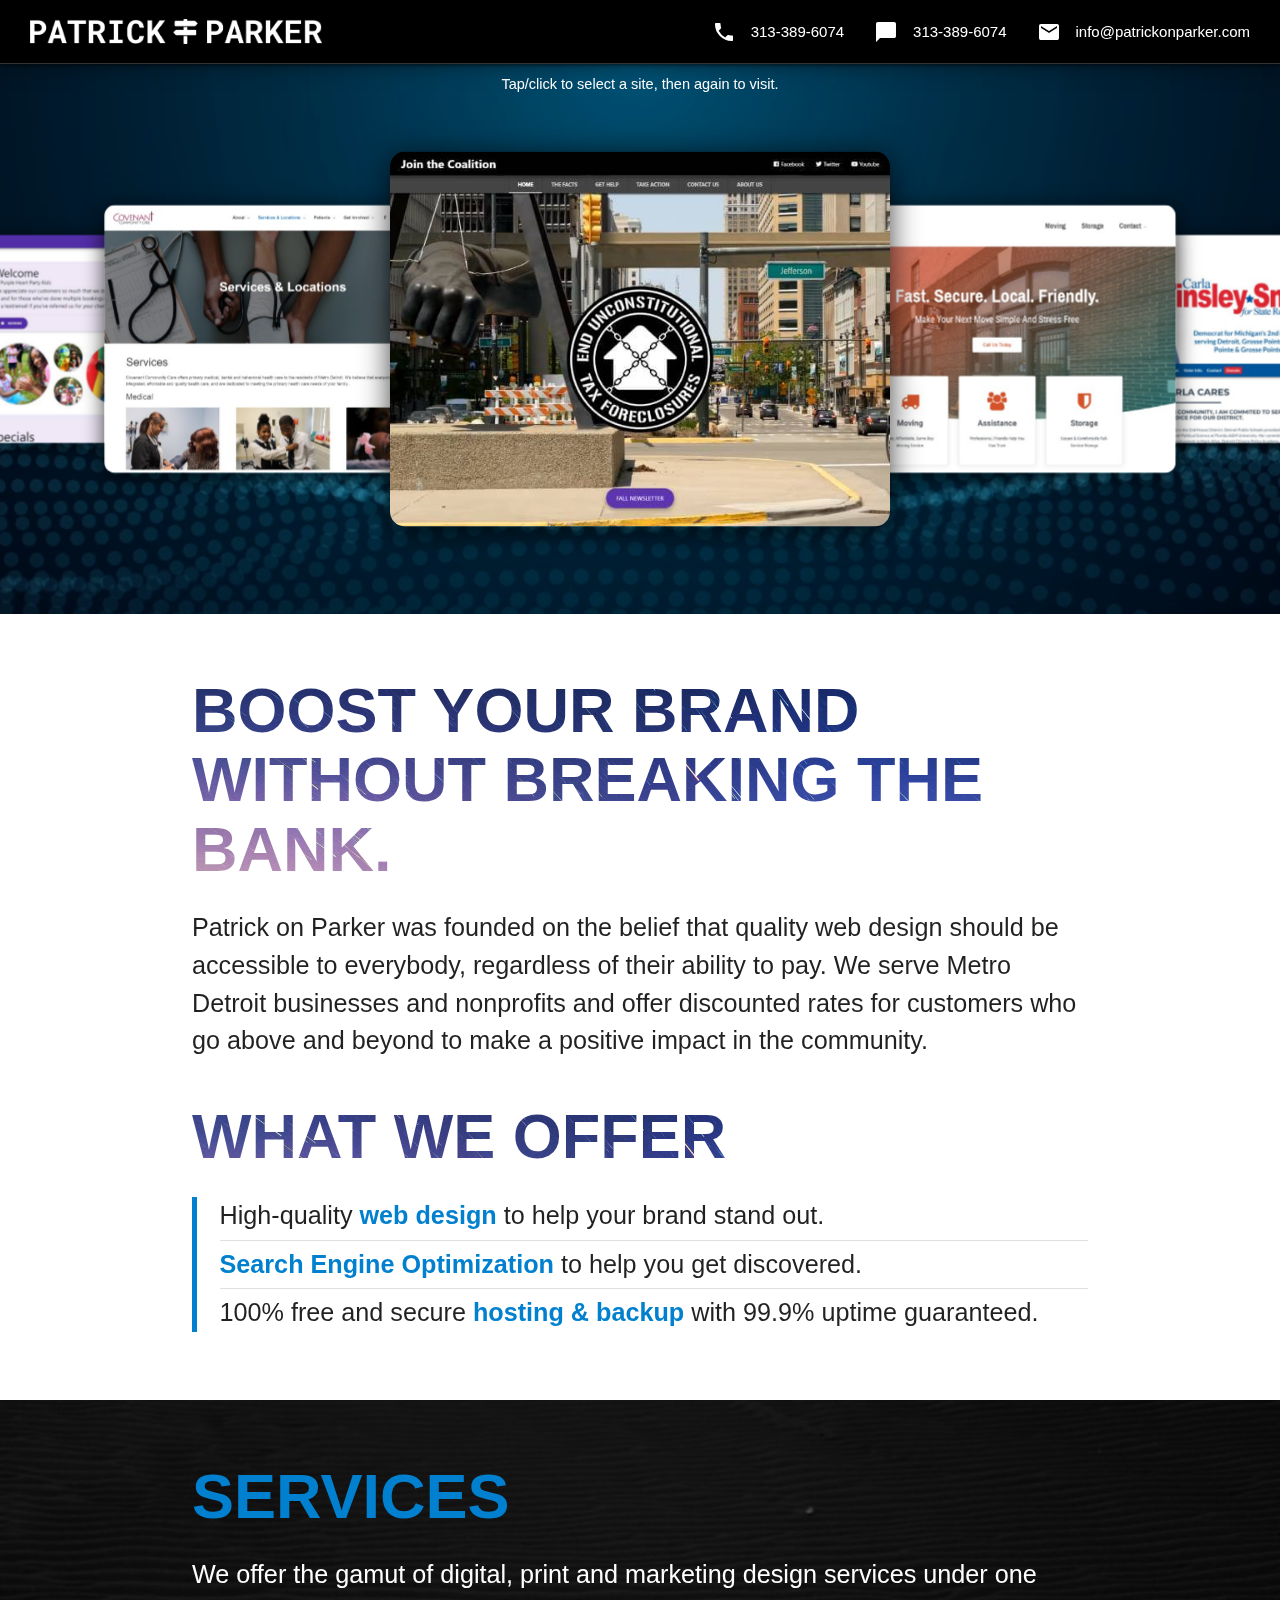
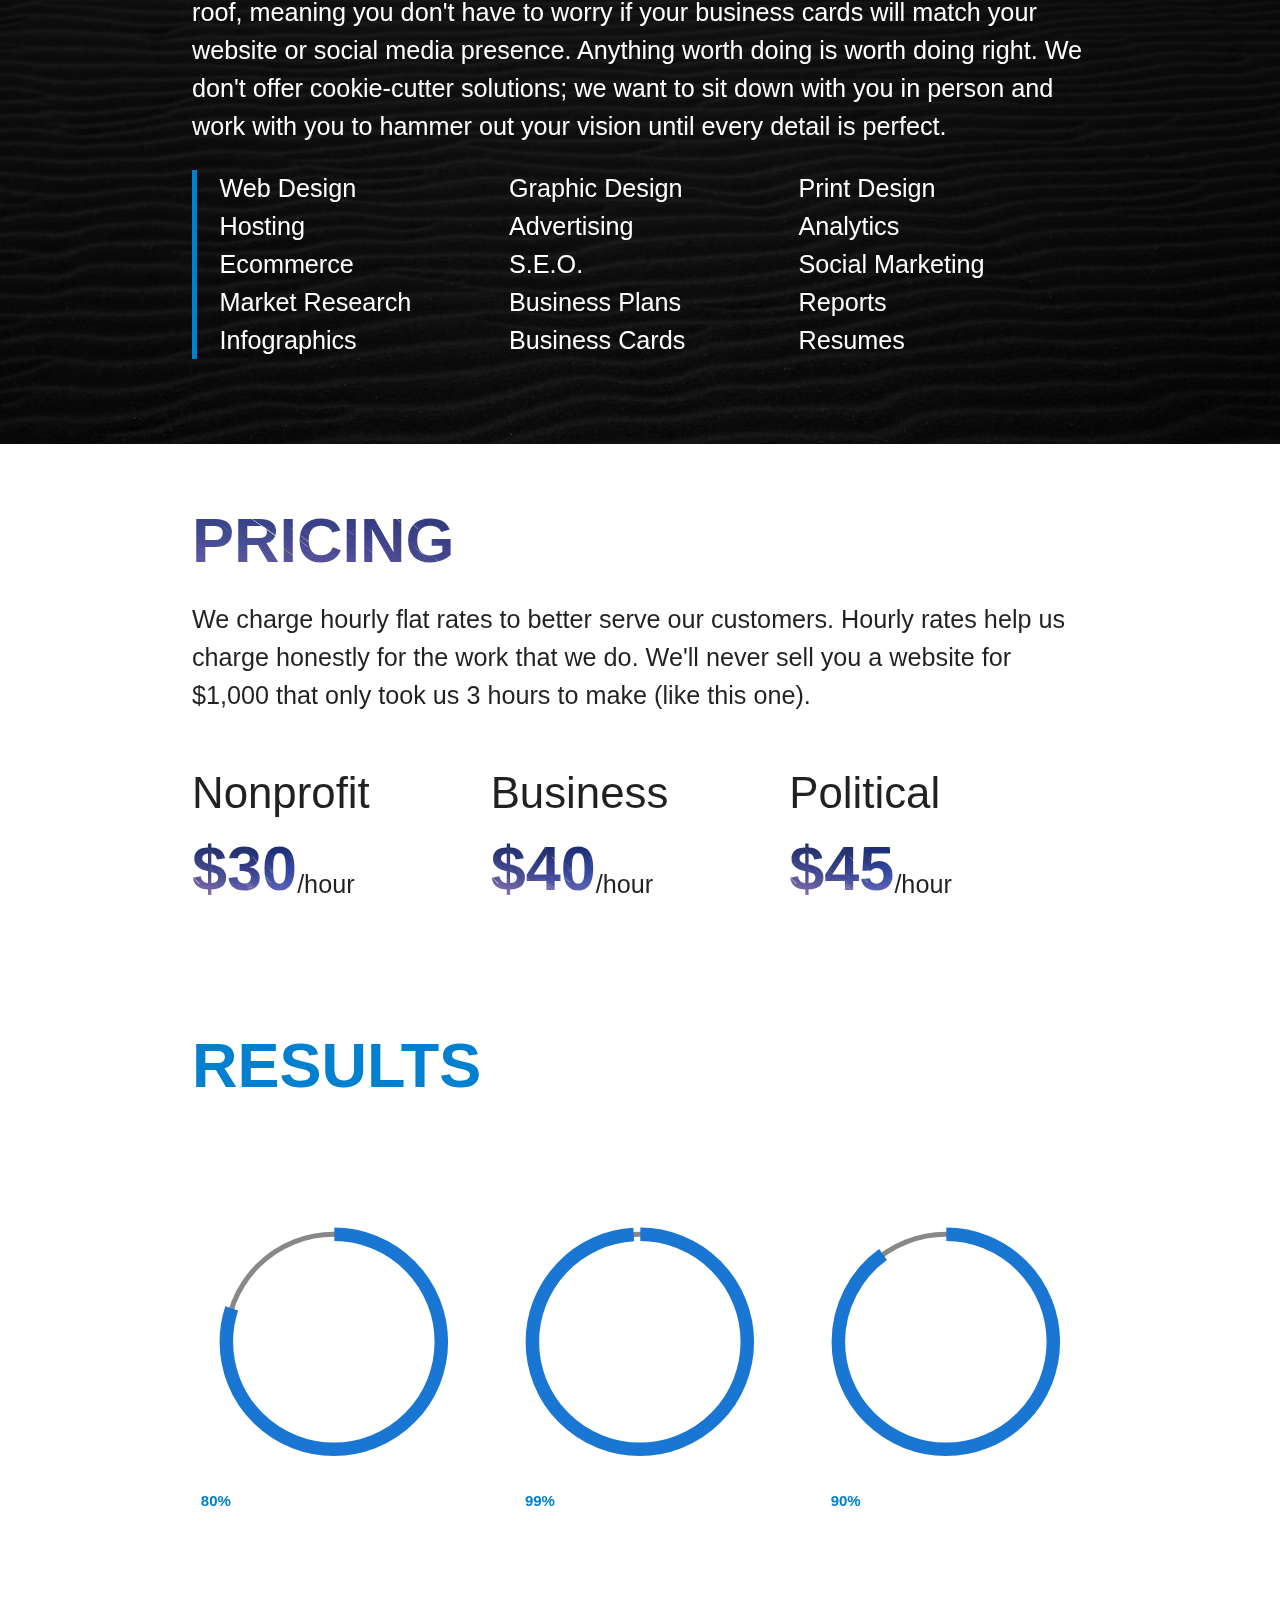
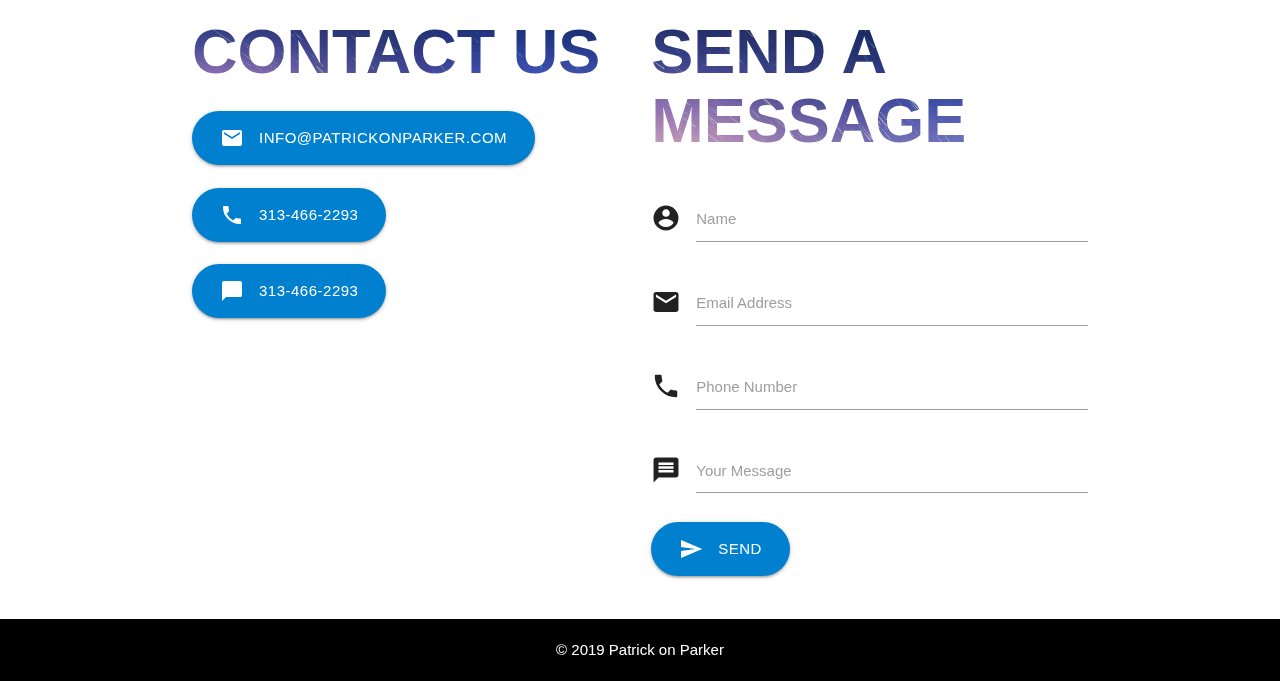
<file: index.html>
<!DOCTYPE html>

<html>

<head>
	<title>Patrick on Parker</title>
	<meta name="viewport" content="width=device-width, initial-scale=1.0" />
	<link rel="stylesheet" href="https://cdnjs.cloudflare.com/ajax/libs/materialize/1.0.0/css/materialize.min.css">
	<link href="https://fonts.googleapis.com/icon?family=Material+Icons" rel="stylesheet">
	<link rel="stylesheet" href="style.css">
	<link rel="apple-touch-icon" sizes="180x180" href="assets/icons/apple-touch-icon.png">
	<link rel="icon" type="image/png" sizes="32x32" href="assets/icons/favicon-32x32.png">
	<link rel="icon" type="image/png" sizes="16x16" href="assets/icons/favicon-16x16.png">
	<link rel="manifest" href="assets/icons/site.webmanifest">
	<link rel="mask-icon" href="assets/icons/safari-pinned-tab.svg" color="#5bbad5">
	<link rel="shortcut icon" href="assets/icons/favicon.ico">
	<meta name="msapplication-TileColor" content="#603cba">
	<meta name="msapplication-config" content="assets/icons/browserconfig.xml">
	<meta name="theme-color" content="#ffffff">
</head>

<body>

	<div class="navbar-fixed">
		<nav>
			<div class="nav-wrapper black z-depth-3">
				<a href="#!" class="brand-logo">
					<img src="assets/logo-small.png" alt="Patrick on Parker">
				</a>
				<a href="#" data-target="mobile-demo" class="sidenav-trigger"><i class="material-icons">menu</i></a>
				<ul class="right hide-on-med-and-down">
					<li class="green waves-effect waves-light"><a href="tel:3133896074"><i class="material-icons left">phone</i>313-389-6074</a></li>
					<li class="blue waves-effect waves-light"><a href="sms:3133896074"><i class="material-icons left">chat_bubble</i>313-389-6074</a></li>
					<li class="red waves-effect waves-light"><a href="mailto:info@patrickonparker.com"><i class="material-icons left">email</i>info@patrickonparker.com</a></li>
				</ul>
			</div>
		</nav>
	</div>

	<ul class="sidenav" id="mobile-demo">
		<li class="waves-effect waves-dark"><a href="#about">About Us</a></li>
		<li class="waves-effect waves-dark"><a href="#services">Pricing &amp; Services</a></li>
		<li class="waves-effect waves-dark"><a href="#contactus">Contact Us</a></li>
	</ul>

	<!-- GALLERY -->
	<section id="gallery">
		<video autoplay muted loop playsinline poster="assets/poster.jpg">
			<source src="assets/particle-wave.webm" type="video/webm">
			<source src="assets/particle-wave.mp4" type="video/mp4">
		</video>
		<div class="carousel">
			<a href="https://www.illegalforeclosures.org/" class="carousel-item" target="_blank">
				<img src="assets/portfolio/illegalforeclosures.jpg" alt="">
			</a>
			<a href="http://ddstoragecompany.com/" class="carousel-item" target="_blank">
				<img src="assets/portfolio/ddmovingstorage.jpg" alt="">
			</a>
			<a href="https://www.carlaforstaterep.com/" class="carousel-item" target="_blank">
				<img src="assets/portfolio/carlacares.jpg" alt="">
			</a>
			<a href="https://westandkit.com/" class="carousel-item" target="_blank">
				<img src="assets/portfolio/westandkit.jpg" alt="">
			</a>
			<a href="https://www.thumbprintartifacts.com/" class="carousel-item" target="_blank">
				<img src="assets/portfolio/thumbprint.jpg" alt="">
			</a>
			<a href="https://patrickonparker.github.io/PHPK-Snipcart/" class="carousel-item" target="_blank">
				<img src="assets/portfolio/purpleheart.jpg" alt="">
			</a>
			<a href="https://covenantcommunitycare.org/" class="carousel-item" target="_blank">
				<img src="assets/portfolio/covenantcommunitycare.jpg" alt="">
			</a>
		</div>
		<div class="instructions">Tap/click to select a site, then again to visit.</div>
	</section>

	<!-- ABOUT -->
	<section id="about">
		<div class="container">
			<h1 class="clip-text">BOOST YOUR BRAND WITHOUT BREAKING THE BANK.</h1>
			<p class="flow-text">Patrick on Parker was founded on the belief that quality web design should be accessible to
				everybody, regardless of their ability to pay. We serve Metro Detroit businesses and nonprofits and offer
				discounted rates for customers who go above and beyond to make a positive impact in the community.</p>
			<h1 class="clip-text">WHAT WE OFFER</h1>
			<blockquote>
				<ul class="flow-text">
					<li>High-quality <b class="accent-text">web design</b> to help your brand stand out.</li>
					<li class="divider"></li>
					<li><b class="accent-text">Search Engine Optimization</b> to help you get discovered.</li>
					<li class="divider"></li>
					<li>100% free and secure <b class="accent-text">hosting &amp; backup</b> with 99.9% uptime guaranteed.</li>
				</ul>
			</blockquote>
			<br>
		</div>
	</section>

	<!-- SERVICES -->
	<section id="services" class="dark white-text">
		<div class="container">
			<h1 class="accent-text">SERVICES</h1>
			<p class="flow-text">We offer the gamut of digital, print and marketing design services under one roof, meaning you don't have to worry if your business cards will match your website or social media presence. Anything worth doing is worth doing right. We don't offer cookie-cutter solutions; we want to sit down with you in person and work with you to hammer out your vision until every detail is perfect.</p>
			<blockquote class="service-list flow-text">
				<span class="service">Web Design</span>
				<span class="service">Graphic Design</span>
				<span class="service">Print Design</span>
				<span class="service">Hosting</span>
				<span class="service">Advertising</span>
				<span class="service">Analytics</span>
				<span class="service">Ecommerce</span>
				<span class="service">S.E.O.</span>
				<span class="service">Social Marketing</span>
				<span class="service">Market Research</span>
				<span class="service">Business Plans</span>
				<span class="service">Reports</span>
				<span class="service">Infographics</span>
				<span class="service">Business Cards</span>
				<span class="service">Resumes</span>
			</blockquote>
		</div>
		<br>
		<br>
	</section>

	<!-- PRICING -->
	<section id="pricing">
		<div class="container">
			<h1 class="clip-text">PRICING</h1>
			<p class="flow-text">We charge hourly flat rates to better serve our customers. Hourly rates help us charge honestly for the work that we do. We'll never sell you a website for $1,000 that only took us 3 hours to make (like this one).</p>
			<div class="price-columns flow-text">
				<div class="price-column">
					<h3>Nonprofit</h3>
					<div class="secondary">
						<h1 class="clip-text">$30</h1>
						<div>/hour</div>
					</div>
				</div>
				<div class="price-column">
					<h3>Business</h3>
					<div class="secondary">
						<h1 class="clip-text">$40</h1>
						<div>/hour</div>
					</div>
				</div>
				<div class="price-column">
					<h3>Political</h3>
					<div class="secondary">
						<h1 class="clip-text">$45</h1>
						<div>/hour</div>
					</div>
				</div>
			</div>
		</div>
		<br>
		<br>
	</section>

	<!-- RESULTS -->
	<section id="results" class="dark white-text">
		<div class="container">
			<h1 class="accent-text">RESULTS</h1>
			<div class="row">
				<div class="col s12 m4 l4 center-align">
					<h3 class="flow-text">Hosting</h3>
					<div class="graph-wrapper">
						<svg width="100%" height="100%" viewBox="0 0 42 42" fill="transparent">
							<circle cx="21" cy="21" r="15.91549430918954" stroke="#888" stroke-width=".75"></circle>
							<circle cx="21" cy="21" r="15.91549430918954" stroke="#1976d2" stroke-width="2" stroke-dasharray="80 20" stroke-dashoffset="25"></circle>
						</svg>
						<div class="graph-caption">
							<div class="graph-text"><b class="accent-text">80%</b> of customers enjoy completely free hosting.</div>
						</div>
					</div>
				</div>
				<div class="col s12 m4 l4 center-align">
					<h3 class="flow-text">Uptime</h3>
					<div class="graph-wrapper">
						<svg width="100%" height="100%" viewBox="0 0 42 42" fill="transparent">
							<circle cx="21" cy="21" r="15.91549430918954" stroke="#888" stroke-width=".75"></circle>
							<circle cx="21" cy="21" r="15.91549430918954" stroke="#1976d2" stroke-width="2" stroke-dasharray="99 1" stroke-dashoffset="25"></circle>
						</svg>
						<div class="graph-caption">
							<div class="graph-text"><b class="accent-text">99%</b> average site uptime, with free monthly backups.</div>
						</div>
					</div>
				</div>
				<div class="col s12 m4 l4 center-align">
					<h3 class="flow-text">Project Cost</h3>
					<div class="graph-wrapper">
						<svg width="100%" height="100%" viewBox="0 0 42 42" fill="transparent">
							<circle cx="21" cy="21" r="15.91549430918954" stroke="#888" stroke-width=".75"></circle>
							<circle cx="21" cy="21" r="15.91549430918954" stroke="#1976d2" stroke-width="2" stroke-dasharray="90 10" stroke-dashoffset="25"></circle>
						</svg>
						<div class="graph-caption">
							<div class="graph-text"><b class="accent-text">90%</b> of web projects cost less than $500/year</div>
						</div>
					</div>
				</div>
			</div>
		</div>
	</section>

	<!-- CONTACT -->
	<section id="contactus">
		<div class="container">
			<div class="row">
				<div class="col m12 l6">
					<h1 class="clip-text">CONTACT US</h1>
					<a href="mailto:info@patrickonparker.com" target="_blank" class="btn-large waves-effect waves-light z-depth-1">
						<i class="material-icons left">email</i>
						info@patrickonparker.com
					</a>
					<br>
					<br>
					<a href="tel:3134662293" target="_blank" class="btn-large waves-effect waves-light z-depth-1">
						<i class="material-icons left">phone</i>
						313-466-2293
					</a>
					<br>
					<br>
					<a href="sms:3134662293" target="_blank" class="btn-large waves-effect waves-light z-depth-1">
						<i class="material-icons left">chat_bubble</i>
						313-466-2293
					</a>
				</div>
				<div class="col m12 l6">
					<h1 class="clip-text">SEND A MESSAGE</h1>
					<form method="POST" action="https://formspree.io/info@patrickonparker.com">
						<div class="row">
							<div class="input-field col s12">
								<i class="material-icons prefix">account_circle</i>
								<input id="name" name="Name" type="text" class="validate">
								<label class="active" for="name">Name</label>
							</div>
						</div>
						<div class="row">
							<div class="input-field col s12">
								<i class="material-icons prefix">email</i>
								<input id="email" name="Email Address" type="email" class="validate">
								<label for="email">Email Address</label>
							</div>
						</div>
						<div class="row">
							<div class="input-field col s12">
								<i class="material-icons prefix">phone</i>
								<input id="phone" name="Phone Number" type="tel" class="validate">
								<label for="phone">Phone Number</label>
							</div>
						</div>
						<div class="row">
							<div class="input-field col s12">
								<i class="material-icons prefix">message</i>
								<textarea id="message" name="Message" class="materialize-textarea"></textarea>
								<label for="message">Your Message</label>
							</div>
						</div>
						<button type="submit" class="btn-large waves-effect waves-light z-depth-1">
							<i class="material-icons left">send</i>
							Send
						</button>
					</form>
				</div>
			</div>
			<br>
		</div>
	</section>

	<section id="copyright" class="black white-text center-align">
		© 2019 Patrick on Parker
	</section>

	<div id="preloader">
		<div class="preloader-wrapper big active">
			<div class="spinner-layer spinner-deep-purple">
				<div class="circle-clipper left">
					<div class="circle"></div>
				</div>
				<div class="gap-patch">
					<div class="circle"></div>
				</div>
				<div class="circle-clipper right">
					<div class="circle"></div>
				</div>
			</div>

			<div class="spinner-layer spinner-red">
				<div class="circle-clipper left">
					<div class="circle"></div>
				</div>
				<div class="gap-patch">
					<div class="circle"></div>
				</div>
				<div class="circle-clipper right">
					<div class="circle"></div>
				</div>
			</div>

			<div class="spinner-layer spinner-yellow">
				<div class="circle-clipper left">
					<div class="circle"></div>
				</div>
				<div class="gap-patch">
					<div class="circle"></div>
				</div>
				<div class="circle-clipper right">
					<div class="circle"></div>
				</div>
			</div>

			<div class="spinner-layer spinner-green">
				<div class="circle-clipper left">
					<div class="circle"></div>
				</div>
				<div class="gap-patch">
					<div class="circle"></div>
				</div>
				<div class="circle-clipper right">
					<div class="circle"></div>
				</div>
			</div>
		</div>
	</div>

	<script src="https://cdnjs.cloudflare.com/ajax/libs/materialize/1.0.0/js/materialize.min.js"></script>

	<script>
		document.addEventListener('DOMContentLoaded', function () {
			M.AutoInit();
		});
		window.onload = function () {
			var loader = document.getElementById('preloader');
			loader.parentNode.removeChild(loader);
		};
	</script>

</body>

</html>
</file>
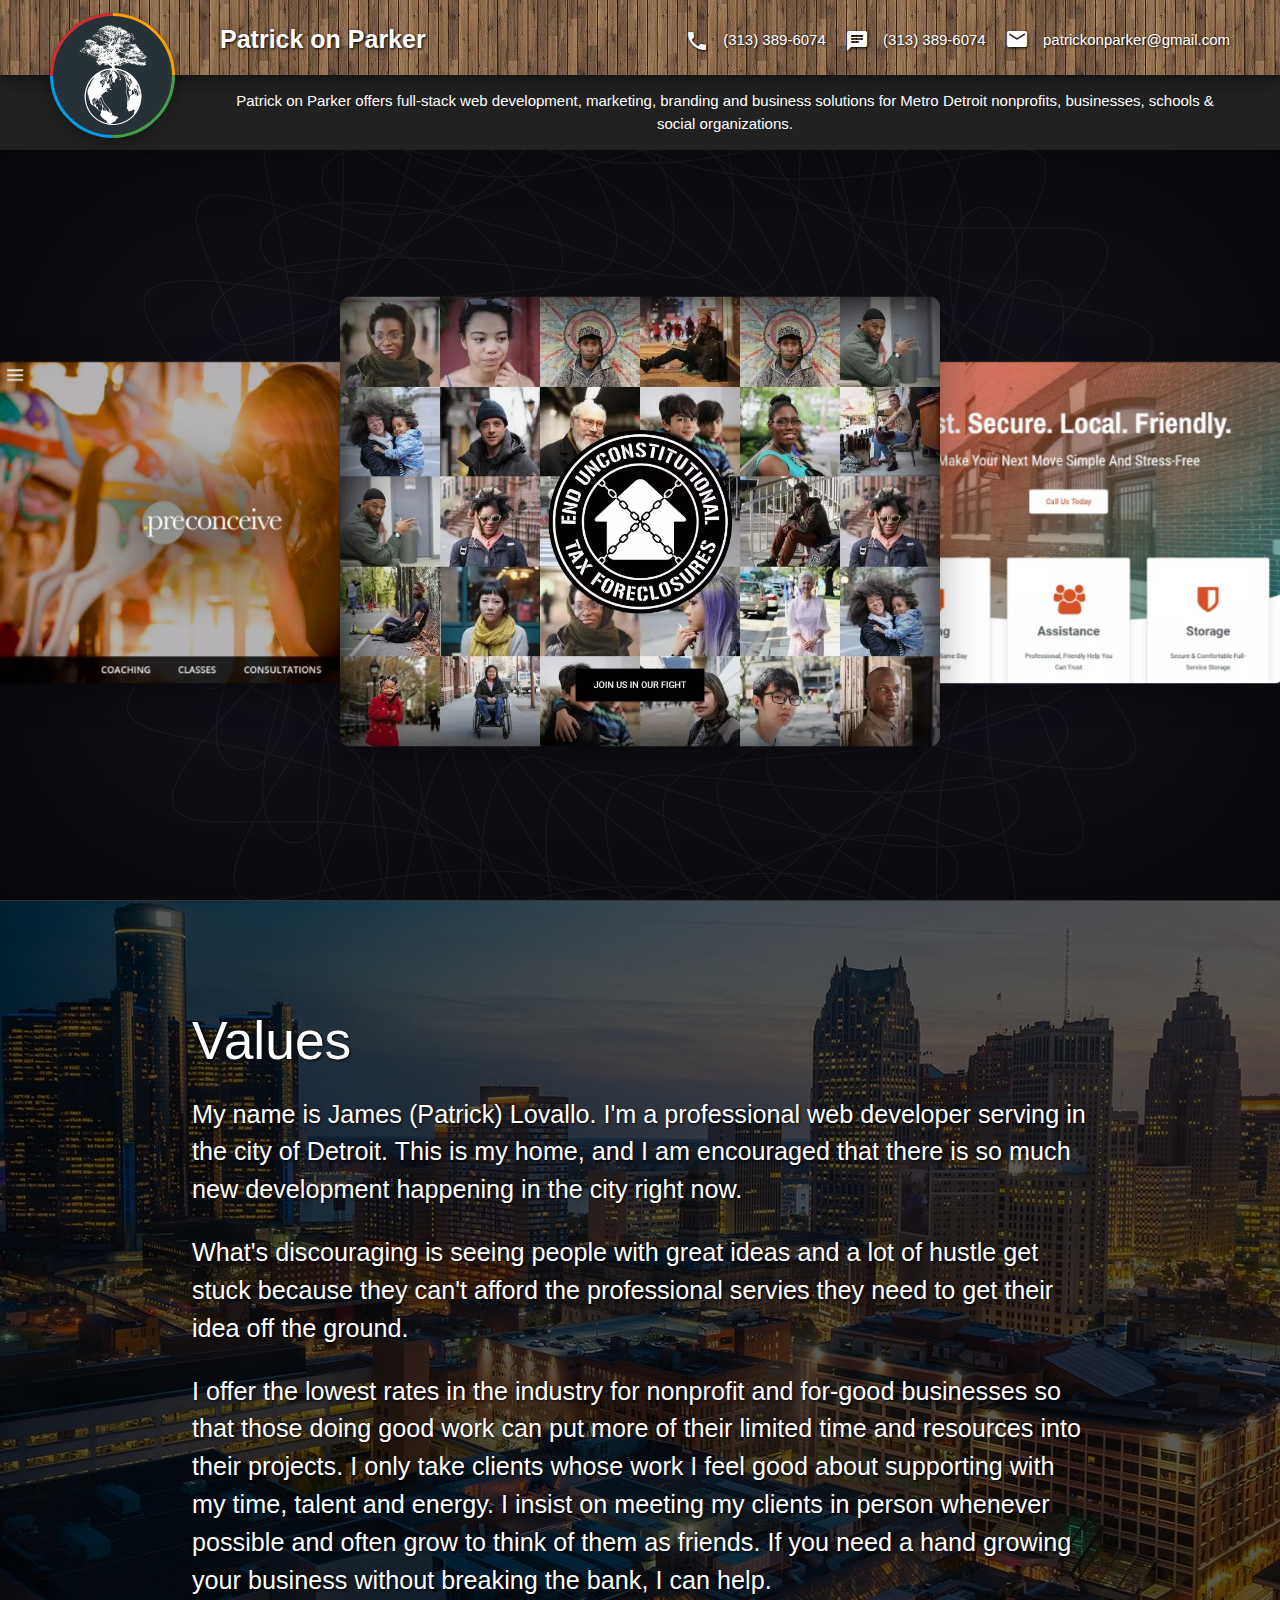
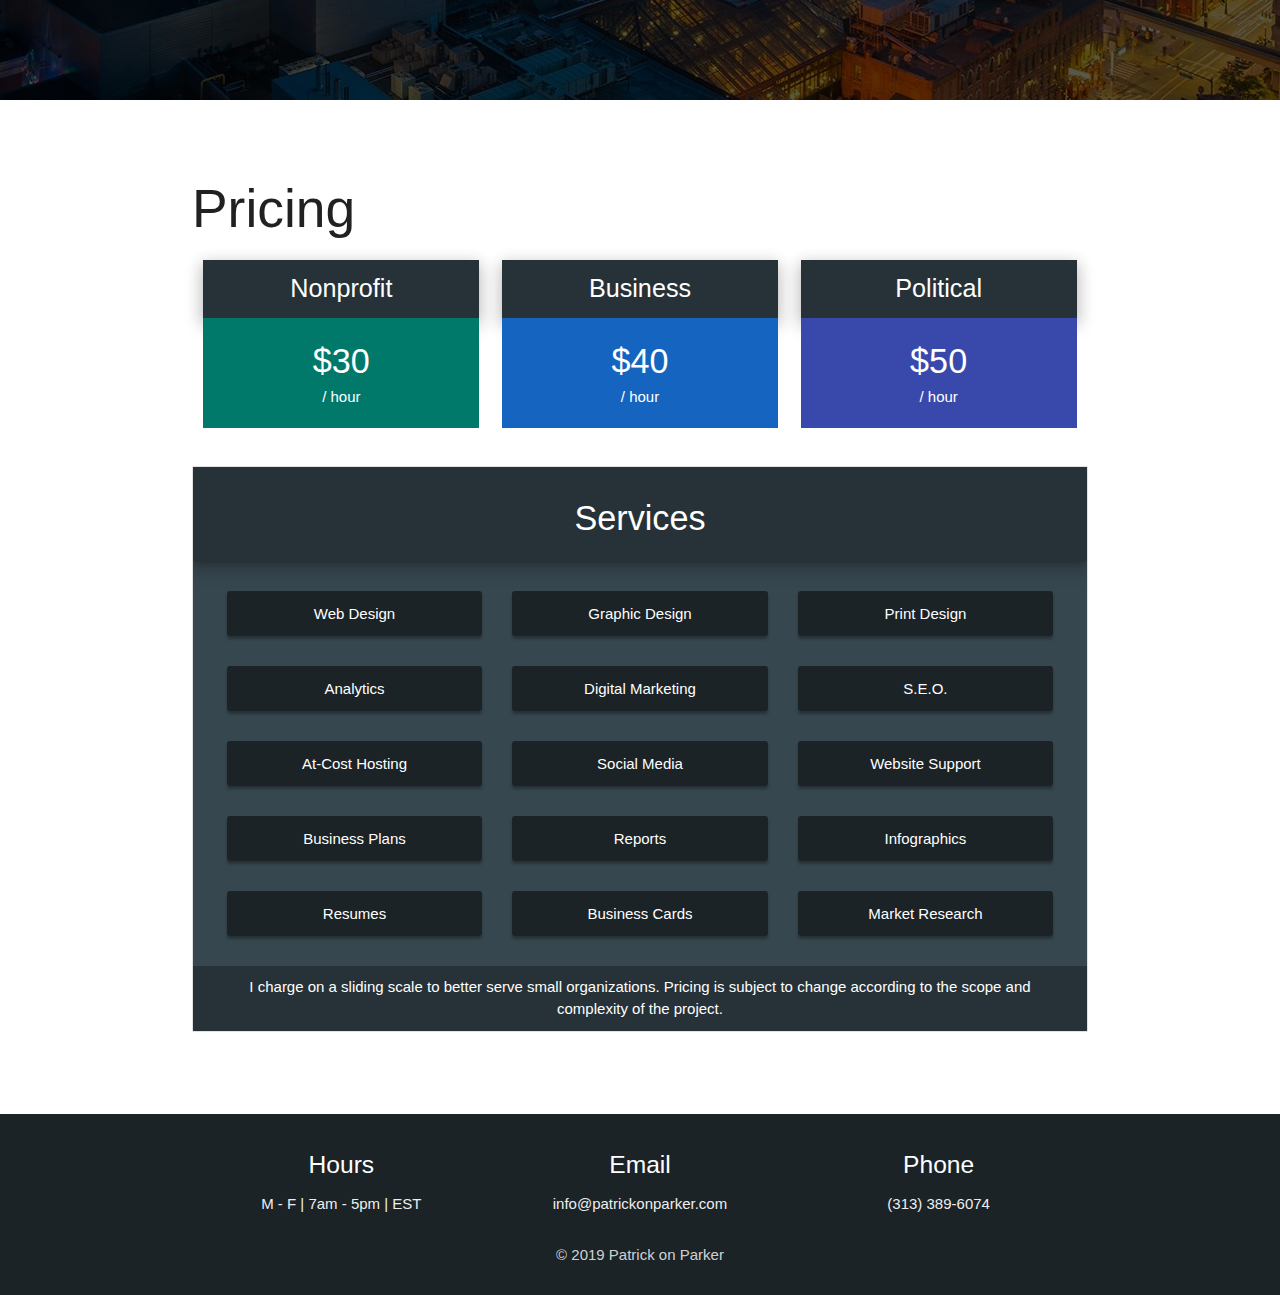
<file: archive/index.html>
<!DOCTYPE html>

<html lang="en">

<head>
    <meta name="viewport" content="width=device-width, initial-scale=1, maximum-scale=1.0" />
    <title>Patrick on Parker</title>
    <link href="https://fonts.googleapis.com/icon?family=Material+Icons" rel="stylesheet">
    <link rel="stylesheet" href="https://cdnjs.cloudflare.com/ajax/libs/materialize/1.0.0/css/materialize.min.css">
    <link href="style.css" type="text/css" rel="stylesheet" media="screen,projection" />
</head>

<body>

    <!-- NAV -->
    <div class="logoContainer blue-grey darken-4 center hide-on-small-only z-depth-3">
        <img src="img/Paths.png" class="pathsLogo">
    </div>
    <div class="logoContainerMobile blue-grey darken-4 center hide-on-med-and-up">
        <img src="img/Paths.png" class="pathsLogo">
    </div>
    <section class=" topNav z-depth-3 hide-on-small-only">
        <span class="title white-text">Patrick on Parker</span>
        <a href="tel:3133896074" target="_blank" class="white-text">
            <span class="material-icons">&#xE0B0;</span>
            <span class='contactInfoHeader1'>(313) 389-6074</span>
        </a><a href="sms:3133896074" target="_blank" class="white-text">
            <span class="material-icons">&#xE0B7;</span>
            <span class='contactInfoHeader2'>(313) 389-6074</span>
        </a>
        <a href="mailto:patrickonparker@gmail.com" target="_blank" class="white-text">
            <span class="material-icons" style="vertical-align:1.5px">&#xE0BE;</span>
            <span class='contactInfoHeader2'>patrickonparker@gmail.com</span>
        </a>
    </section>
    <section class="grey darken-4 underNav valign-wrapper hide-on-small-only">
        <div class="white-text center slogan">Patrick on Parker offers full-stack web development, marketing, branding and business solutions for Metro Detroit nonprofits, businesses, schools &amp; social organizations.</div>
    </section>
    <section id="mobileHeader" class="blue-grey darken-4 white-text hide-on-med-and-up">
        <span class="mobileTitle">Patrick on Parker</span>
    </section>

    <!-- DESKTOP GALLERY -->
    <section id="gallery" class="valign-wrapper hide-on-med-and-down" style="overflow: hidden; position: relative;">
        <div class="guilloche" style="filter: opacity(0.05)"></div>
        <div class="carousel">
            <div class="carousel-item">
                <picture>
                    <source class="carouselImg z-depth-5" srcset="img/IF-landscape.webp" type="image/webp">
                    <source class="carouselImg z-depth-5" srcset="img/IF-landscape.jpg" type="image/jpeg"> <img class="carouselImg z-depth-5" src="img/IF-landscape.jpg" alt="Alt Text!"> </picture>
            </div>
            <div class="carousel-item">
                <picture>
                    <source class="carouselImg z-depth-5" srcset="img/DDMS-landscape.webp" type="image/webp">
                    <source class="carouselImg z-depth-5" srcset="img/DDMS-landscape.png" type="image/png"> <img class="carouselImg z-depth-5" src="img/DDMS-landscape.png" alt="Alt Text!"> </picture>
            </div>
            <div class="carousel-item">
                <picture>
                    <source class="carouselImg z-depth-5" srcset="img/TA-landscape.webp" type="image/webp">
                    <source class="carouselImg z-depth-5" srcset="img/TA-landscape.jpg" type="image/jpeg"> <img class="carouselImg z-depth-5" src="img/TA-landscape.jpg" alt="Alt Text!"> </picture>
            </div>
            <div class="carousel-item">
                <picture>
                    <source class="carouselImg z-depth-5" srcset="img/CC-landscape.webp" type="image/webp">
                    <source class="carouselImg z-depth-5" srcset="img/CC-landscape.jpg" type="image/jpeg"> <img class="carouselImg z-depth-5" src="img/CC-landscape.jpg" alt="Alt Text!"> </picture>
            </div>
            <div class="carousel-item">
                <picture>
                    <source class="carouselImg z-depth-5" srcset="img/WK-landscape.webp" type="image/webp">
                    <source class="carouselImg z-depth-5" srcset="img/WK-landscape.jpg" type="image/jpeg"> <img class="carouselImg z-depth-5" src="img/WK-landscape.jpg" alt="Alt Text!"> </picture>
            </div>
            <div class="carousel-item">
                <picture>
                    <source class="carouselImg z-depth-5" srcset="img/SA-landscape.webp" type="image/webp">
                    <source class="carouselImg z-depth-5" srcset="img/SA-landscape.jpg" type="image/jpeg"> <img class="carouselImg z-depth-5" src="img/SA-landscape.jpg" alt="Alt Text!"> </picture>
            </div>
            <div class="carousel-item">
                <picture>
                    <source class="carouselImg z-depth-5" srcset="img/PHPK-landscape.webp" type="image/webp">
                    <source class="carouselImg z-depth-5" srcset="img/PHPK-landscape.jpg" type="image/jpeg"> <img class="carouselImg z-depth-5" src="img/PHPK-landscape.jpg" alt="Alt Text!"> </picture>
            </div>
            <div class="carousel-item">
                <picture>
                    <source class="carouselImg z-depth-5" srcset="img/CCC-landscape.webp" type="image/webp">
                    <source class="carouselImg z-depth-5" srcset="img/CCC-landscape.png" type="image/png"> <img class="carouselImg z-depth-5" src="img/CCC-landscape.png" alt="Alt Text!"> </picture>
            </div>
            <div class="carousel-item">
                <picture>
                    <source class="carouselImg z-depth-5" srcset="img/SPY-landscape.webp" type="image/webp">
                    <source class="carouselImg z-depth-5" srcset="img/SPY-landscape.jpg" type="image/png"> <img class="carouselImg z-depth-5" src="img/SPY-landscape.jpg" alt="Alt Text!"> </picture>
            </div>
            <div class="carousel-item">
                <picture>
                    <source class="carouselImg z-depth-5" srcset="img/PC-landscape.webp" type="image/webp">
                    <source class="carouselImg z-depth-5" srcset="img/PC-landscape.jpg" type="image/jpeg"> <img class="carouselImg z-depth-5" src="img/PC-landscape.jpg" alt="Alt Text!"> </picture>
            </div>
        </div>
    </section>

    <!-- VALUES -->
    <section>
        <div class="parallax-container" id="values">
            <div class="parallax"><img src="img/detroit.jpg"></div>
            <div class="container flow-text animated">
                <h2>Values</h2>
                <p class="flowed">My name is James (Patrick) Lovallo. I'm a professional web developer serving in the city of Detroit. This is my home, and I am encouraged that there is so much new development happening in the city right now.</p>
                <p>What's discouraging is seeing people with great ideas and a lot of hustle get stuck because they can't afford the professional servies they need to get their idea off the ground.</p>
                <p class="flowed">I offer the lowest rates in the industry for nonprofit and for-good businesses so that those doing good work can put more of their limited time and resources into their projects. I only take clients whose work I feel good about supporting
                    with my time, talent and energy. I insist on meeting my clients in person whenever possible and often grow to think of them as friends. If you need a hand growing your business without breaking the bank, I can help.</p>
            </div>
        </div>
    </section>

    <!-- MOBILE GALLERY -->
    <section id="mobileGallery" class="valign-wrapper hide-on-large-only">
        <div class=container>
            <h2 class="white-text">Gallery</h2>
            <p class="flow-text white-text">Click the info bar below each thumbnail to visit the site.</p><br>
            <div class="row">
                <div class="col s12 m6">
                    <picture>
                        <source class="mobileGalleryImg z-depth-5" srcset="img/IF-landscape.webp" type="image/webp">
                        <source class="mobileGalleryImg z-depth-5" srcset="img/IF-landscape.jpg" type="image/jpeg"> <img class="mobileGalleryImg z-depth-5" src="img/IF-landscape.jpg" alt="Alt Text!"> </picture>
                </div>
                <div class="col s12 m6">
                    <picture>
                        <source class="mobileGalleryImg z-depth-5" srcset="img/DDMS-landscape.webp" type="image/webp">
                        <source class="mobileGalleryImg z-depth-5" srcset="img/DDMS-landscape.png" type="image/png"> <img class="mobileGalleryImg z-depth-5" src="img/DDMS-landscape.png" alt="Alt Text!"> </picture>
                </div>
                <div class="col s12 m6">
                    <picture>
                        <source class="mobileGalleryImg z-depth-5" srcset="img/TA-landscape.webp" type="image/webp">
                        <source class="mobileGalleryImg z-depth-5" srcset="img/TA-landscape.jpg" type="image/jpeg"> <img class="mobileGalleryImg z-depth-5" src="img/TA-landscape.jpg" alt="Alt Text!"> </picture>
                </div>
                <div class="col s12 m6">
                    <picture>
                        <source class="mobileGalleryImg z-depth-5" srcset="img/CC-landscape.webp" type="image/webp">
                        <source class="mobileGalleryImg z-depth-5" srcset="img/CC-landscape.jpg" type="image/jpeg"> <img class="mobileGalleryImg z-depth-5" src="img/CC-landscape.jpg" alt="Alt Text!"> </picture>
                </div>
                <div class="col s12 m6">
                    <picture>
                        <source class="mobileGalleryImg z-depth-5" srcset="img/WK-landscape.webp" type="image/webp">
                        <source class="mobileGalleryImg z-depth-5" srcset="img/WK-landscape.jpg" type="image/jpeg"> <img class="mobileGalleryImg z-depth-5" src="img/WK-landscape.jpg" alt="Alt Text!"> </picture>
                </div>
                <div class="col s12 m6">
                    <picture>
                        <source class="mobileGalleryImg z-depth-5" srcset="img/SA-landscape.webp" type="image/webp">
                        <source class="mobileGalleryImg z-depth-5" srcset="img/SA-landscape.jpg" type="image/jpeg"> <img class="mobileGalleryImg z-depth-5" src="img/SA-landscape.jpg" alt="Alt Text!"> </picture>
                </div>
                <div class="col s12 m6">
                    <picture>
                        <source class="mobileGalleryImg z-depth-5" srcset="img/PHPK-landscape.webp" type="image/webp">
                        <source class="mobileGalleryImg z-depth-5" srcset="img/PHPK-landscape.jpg" type="image/jpeg"> <img class="mobileGalleryImg z-depth-5" src="img/PHPK-landscape.jpg" alt="Alt Text!"> </picture>
                </div>
                <div class="col s12 m6">
                    <picture>
                        <source class="mobileGalleryImg z-depth-5" srcset="img/CCC-landscape.webp" type="image/webp">
                        <source class="mobileGalleryImg z-depth-5" srcset="img/CCC-landscape.png" type="image/png"> <img class="mobileGalleryImg z-depth-5" src="img/CCC-landscape.png" alt="Alt Text!"> </picture>
                </div>
                <div class="col s12 m6">
                    <picture>
                        <source class="mobileGalleryImg z-depth-5" srcset="img/SPY-landscape.webp" type="image/webp">
                        <source class="mobileGalleryImg z-depth-5" srcset="img/SPY-landscape.jpg" type="image/png"> <img class="mobileGalleryImg z-depth-5" src="img/SPY-landscape.jpg" alt="Alt Text!"> </picture>
                </div>
                <div class="col s12 m6">
                    <picture>
                        <source class="mobileGalleryImg z-depth-5" srcset="img/PC-landscape.webp" type="image/webp">
                        <source class="mobileGalleryImg z-depth-5" srcset="img/PC-landscape.jpg" type="image/jpeg"> <img class="mobileGalleryImg z-depth-5" src="img/PC-landscape.jpg" alt="Alt Text!"> </picture>
                </div>
            </div>
        </div>
    </section>

    <!-- PRICING -->
    <section id="pricing" class="grey lighten-2">
        <div class="container">
            <h2>Pricing</h2>
            <div class="row">
                <div class="col s12 m4 l4">
                    <div class="tier-header flow-text z-depth-3"> Nonprofit </div>
                    <div class="tier-price teal darken-2">
                        <h4 style="margin: 5px;">$30</h4>
                        <p style="margin: 0px;">/ hour</p>
                    </div>
                </div>
                <div class="col s12 m4 l4">
                    <div class="tier-header flow-text z-depth-3"> Business </div>
                    <div class="tier-price blue darken-3">
                        <h4 style="margin: 5px;">$40</h4>
                        <p style="margin: 0px;">/ hour</p>
                    </div>
                </div>
                <div class="col s12 m4 l4">
                    <div class="tier-header flow-text z-depth-3"> Political </div>
                    <div class="tier-price indigo darken-1">
                        <h4 style="margin: 5px;">$50</h4>
                        <p style="margin: 0px;">/ hour</p>
                    </div>
                </div>
            </div>
            <div class="col s12 m12 l12">
                <div class="collection services blue-grey darken-3" style="text-align: center;">
                    <div class="collection-item white-text blue-grey darken-4 z-depth-3" style="border: none;">
                        <h4>Services</h4>
                    </div>
                    <div class="row">
                        <div class="col l4 m4 s12">
                            <div>Web Design</div>
                        </div>
                        <div class="col l4 m4 s12">
                            <div>Graphic Design</div>
                        </div>
                        <div class="col l4 m4 s12">
                            <div>Print Design</div>
                        </div>
                        <div class="col l4 m4 s12">
                            <div>Analytics</div>
                        </div>
                        <div class="col l4 m4 s12">
                            <div>Digital Marketing</div>
                        </div>
                        <div class="col l4 m4 s12">
                            <div>S.E.O.</div>
                        </div>
                        <div class="col l4 m4 s12">
                            <div>At-Cost Hosting</div>
                        </div>
                        <div class="col l4 m4 s12">
                            <div>Social Media</div>
                        </div>
                        <div class="col l4 m4 s12">
                            <div>Website Support</div>
                        </div>
                        <div class="col l4 m4 s12">
                            <div>Business Plans</div>
                        </div>
                        <div class="col l4 m4 s12">
                            <div>Reports</div>
                        </div>
                        <div class="col l4 m4 s12">
                            <div>Infographics</div>
                        </div>
                        <div class="col l4 m4 s12">
                            <div>Resumes</div>
                        </div>
                        <div class="col l4 m4 s12">
                            <div>Business Cards</div>
                        </div>
                        <div class="col l4 m4 s12">
                            <div>Market Research</div>
                        </div>
                    </div>
                    <div class="collection-item tier-footer">I charge on a sliding scale to better serve small organizations. Pricing is subject to change according to the scope and complexity of the project.</div>
                </div>
            </div>
        </div>
    </section>

    <!-- FOOTER -->
    <footer class="page-footer" id="footer">
        <div class="container">
            <div class="row">
                <div class="col s12 m4 center">
                    <h5 class="white-text">Hours</h5>
                    <ul>
                        <li>
                            <p class="grey-text text-lighten-3">M - F | 7am - 5pm | EST</p>
                        </li>
                    </ul>
                </div>
                <div class="col s12 m4 center">
                    <h5 class="white-text">Email</h5>
                    <ul>
                        <li><a class="grey-text text-lighten-3" href="mailto:info@patrickonparker.com">info@patrickonparker.com</a></li>
                    </ul>
                </div>
                <div class="col s12 m4 center">
                    <h5 class="white-text">Phone</h5>
                    <ul>
                        <li><a class="grey-text text-lighten-3" href="tel:3133896074">(313) 389-6074</a></li>
                    </ul>
                </div>
            </div>
        </div>
        <div class="footer-copyright">
            <div class="copyright"> © 2019 Patrick on Parker</div>
        </div>
    </footer>
    <!-- Scripts -->
    <script src="https://cdnjs.cloudflare.com/ajax/libs/materialize/1.0.0/js/materialize.min.js"></script>
    <script>
        document.addEventListener('DOMContentLoaded', function () {
            M.AutoInit();
        });
    </script>
</body>

</html>
</file>
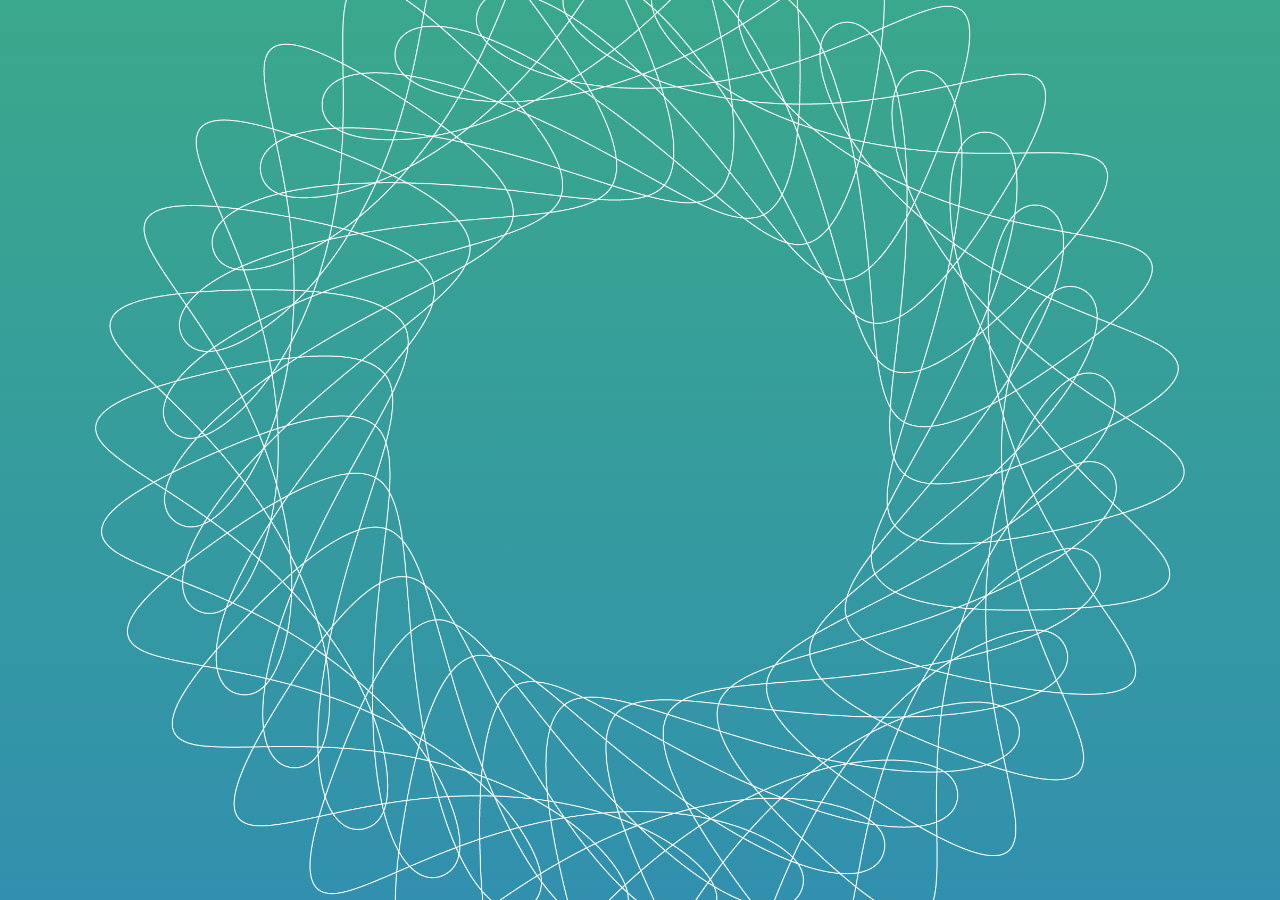
<file: Dashboard/index.html>
<!DOCTYPE html>
<html lang="en">

<head>
    <meta http-equiv="Content-Type" content="text/html; charset=UTF-8" />
    <meta name="viewport" content="width=device-width, initial-scale=1, maximum-scale=1.0" />
    <title>Patrick on Parker</title>
    <!-- CSS -->
    <link type="text/css" href="../css/materialize.min.css" rel="stylesheet"> </head>

<body class="grey lighten-2">
    <section id="proposal">
        <div class="guilloche"></div>
    </section>
    <style>
        #proposal {
            width: 100%;
            text-align: center;
            padding: 1em;
            color: white !important;
            background: -moz-linear-gradient(top, #3aa88b 0%, #3190ae 100%);
            background: -webkit-linear-gradient(top, #3aa88b 0%, #3190ae 100%);
            background: linear-gradient(to bottom, #3aa88b 0%, #3190ae 100%);
            filter: progid: DXImageTransform.Microsoft.gradient( startColorstr='#3aa88b', endColorstr='#3190ae', GradientType=0);
            overflow: hidden;
            position: relative;
            text-shadow: 1px 1px 1px rgba(0, 0, 0, 1);
            height: 100vh;
        }

        .guilloche {
            content: '';
            position: absolute;
            width: calc((100vw + 100vh) / 2);
            height: calc((100vw + 100vh) / 2);
            background: url("../img/guilloche.png") no-repeat;
            background-size: cover;
            margin: none;
            z-index: 0;
            top: calc(50% - ((100vw + 100vh) / 4));
            left: calc(50% - ((100vw + 100vh) / 4));
            -webkit-animation-name: spin;
            -webkit-animation-duration: 100000ms;
            -webkit-animation-iteration-count: infinite;
            -webkit-animation-timing-function: linear;
            -moz-animation-name: spin;
            -moz-animation-duration: 100000ms;
            -moz-animation-iteration-count: infinite;
            -moz-animation-timing-function: linear;
            -ms-animation-name: spin;
            -ms-animation-duration: 100000ms;
            -ms-animation-iteration-count: infinite;
            -ms-animation-timing-function: linear;
            animation-name: spin;
            animation-duration: 100000ms;
            animation-iteration-count: infinite;
            animation-timing-function: linear;
        }

        @-ms-keyframes spin {
            from {
                -ms-transform: rotate(0deg);
            }
            to {
                -ms-transform: rotate(360deg);
            }
        }

        @-moz-keyframes spin {
            from {
                -moz-transform: rotate(0deg);
            }
            to {
                -moz-transform: rotate(360deg);
            }
        }

        @-webkit-keyframes spin {
            from {
                -webkit-transform: rotate(0deg);
            }
            to {
                -webkit-transform: rotate(360deg);
            }
        }

        @keyframes spin {
            from {
                transform: rotate(0deg);
            }
            to {
                transform: rotate(360deg);
            }
        }
    </style>
</body>

</html>
</file>
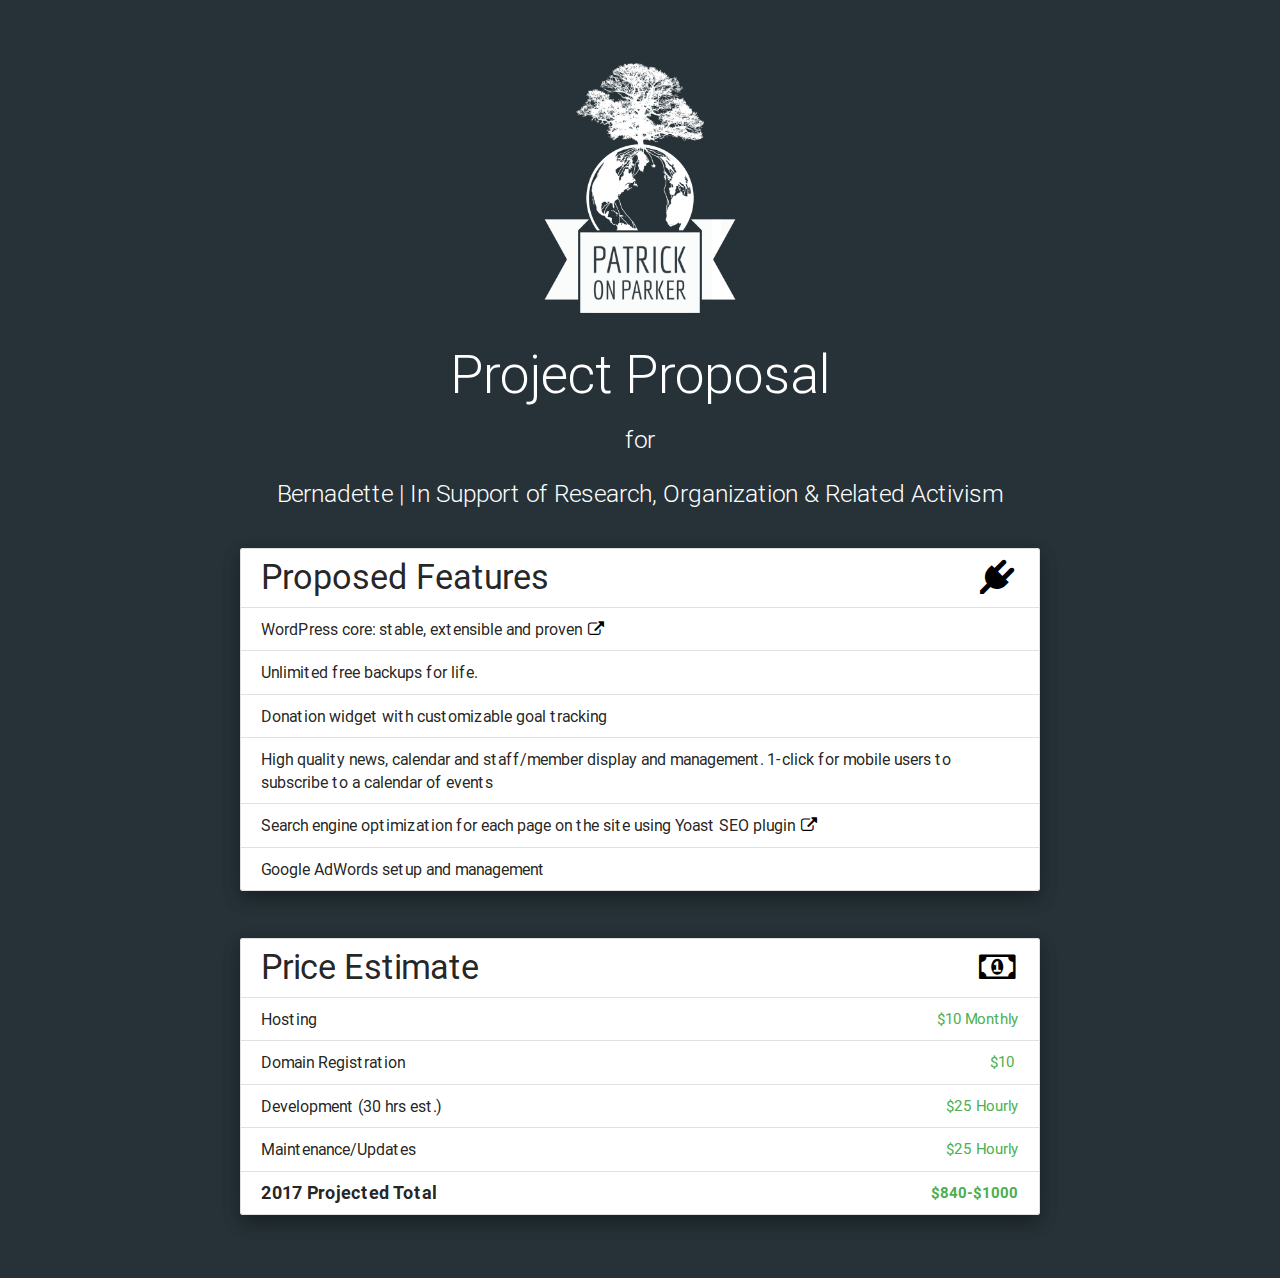
<file: proposals/Bernadette/index.html>
<!DOCTYPE html>
<html lang="en">

<head>
    <meta http-equiv="Content-Type" content="text/html; charset=UTF-8" />
    <meta name="viewport" content="width=device-width, initial-scale=1, maximum-scale=1.0" />
    <title>Project Proposal</title>
    <!-- CSS  -->
    <link href="https://fonts.googleapis.com/icon?family=Material+Icons" rel="stylesheet">
    <link rel="stylesheet" href="https://maxcdn.bootstrapcdn.com/font-awesome/4.6.3/css/font-awesome.min.css">
    <link href="css/materialize.css" type="text/css" rel="stylesheet" media="screen,projection" />
    <link href="css/style.css" type="text/css" rel="stylesheet" media="screen,projection" /> </head>

<body class="blue-grey darken-4" style="font-size: 16px;">
    <div class="section no-pad-bot" id="index-banner">
        <div class="container center">
            <br>
            <br> <img src="Paths-2.png" style="height: 250px;">
            <h2 class="header center white-text light">Project Proposal</h2>
            <h5 class="header col s12 light white-text">for<br><br>Bernadette | In Support of Research, Organization &amp; Related Activism</h5> </div>
    </div>
    <div class="container" style="max-width: 800px;">
        <br>
        <ul class="collection z-depth-2">
            <li class="collection-item">
                <h4 style="margin: 0px;">Proposed Features
                    <div class="secondary-content"><i class="fa fa-fw fa-plug black-text"></i></div>
                </h4> </li>
            <li class="collection-item">WordPress core: stable, extensible and proven
                <a href="https://wordpress.org" target="_blank;"> <i class="fa fa-fw fa-external-link black-text"></i></a>
            </li>
            <li class="collection-item">Unlimited free backups for life.</li>
            <li class="collection-item">Donation widget with customizable goal tracking </li>
            <li class="collection-item">High quality news, calendar and staff/member display and management. 1-click for mobile users to subscribe to a calendar of events</li>
            <li class="collection-item">Search engine optimization for each page on the site using Yoast SEO plugin
                <a href="https://wordpress.org/plugins/wordpress-seo/" target="_blank;"> <i class="fa fa-fw fa-external-link black-text"></i></a>
            </li>
            <li class="collection-item">Google AdWords setup and management</li>
        </ul>
        <br>
        <ul class="collection z-depth-2">
            <li class="collection-item">
                <h4 style="margin: 0px;">Price Estimate
                    <div class="secondary-content"><i class="fa fa-fw fa-money black-text"></i></div>
                </h4> </li>
            <li class="collection-item">Hosting<span class="badge green-text">$10 Monthly</span> </li>
            <li class="collection-item">Domain Registration<span class="badge green-text">$10</span> </li>
            <li class="collection-item">Development (30 hrs est.)<span class="badge green-text">$25 Hourly</span> </li>
            <li class="collection-item">Maintenance/Updates<span class="badge green-text">$25 Hourly</span> </li>
            <li class="collection-item" style="font-weight: 600; font-size: 18px;">2017 Projected Total<span class="badge green-text">$840-$1000</span> </li>
        </ul>
        <br>
        <br> </div>
    <!--  Scripts-->
    <script src="https://code.jquery.com/jquery-2.1.1.min.js"></script>
    <script src="js/materialize.js"></script>
    <script src="js/init.js"></script>
</body>

</html>
</file>
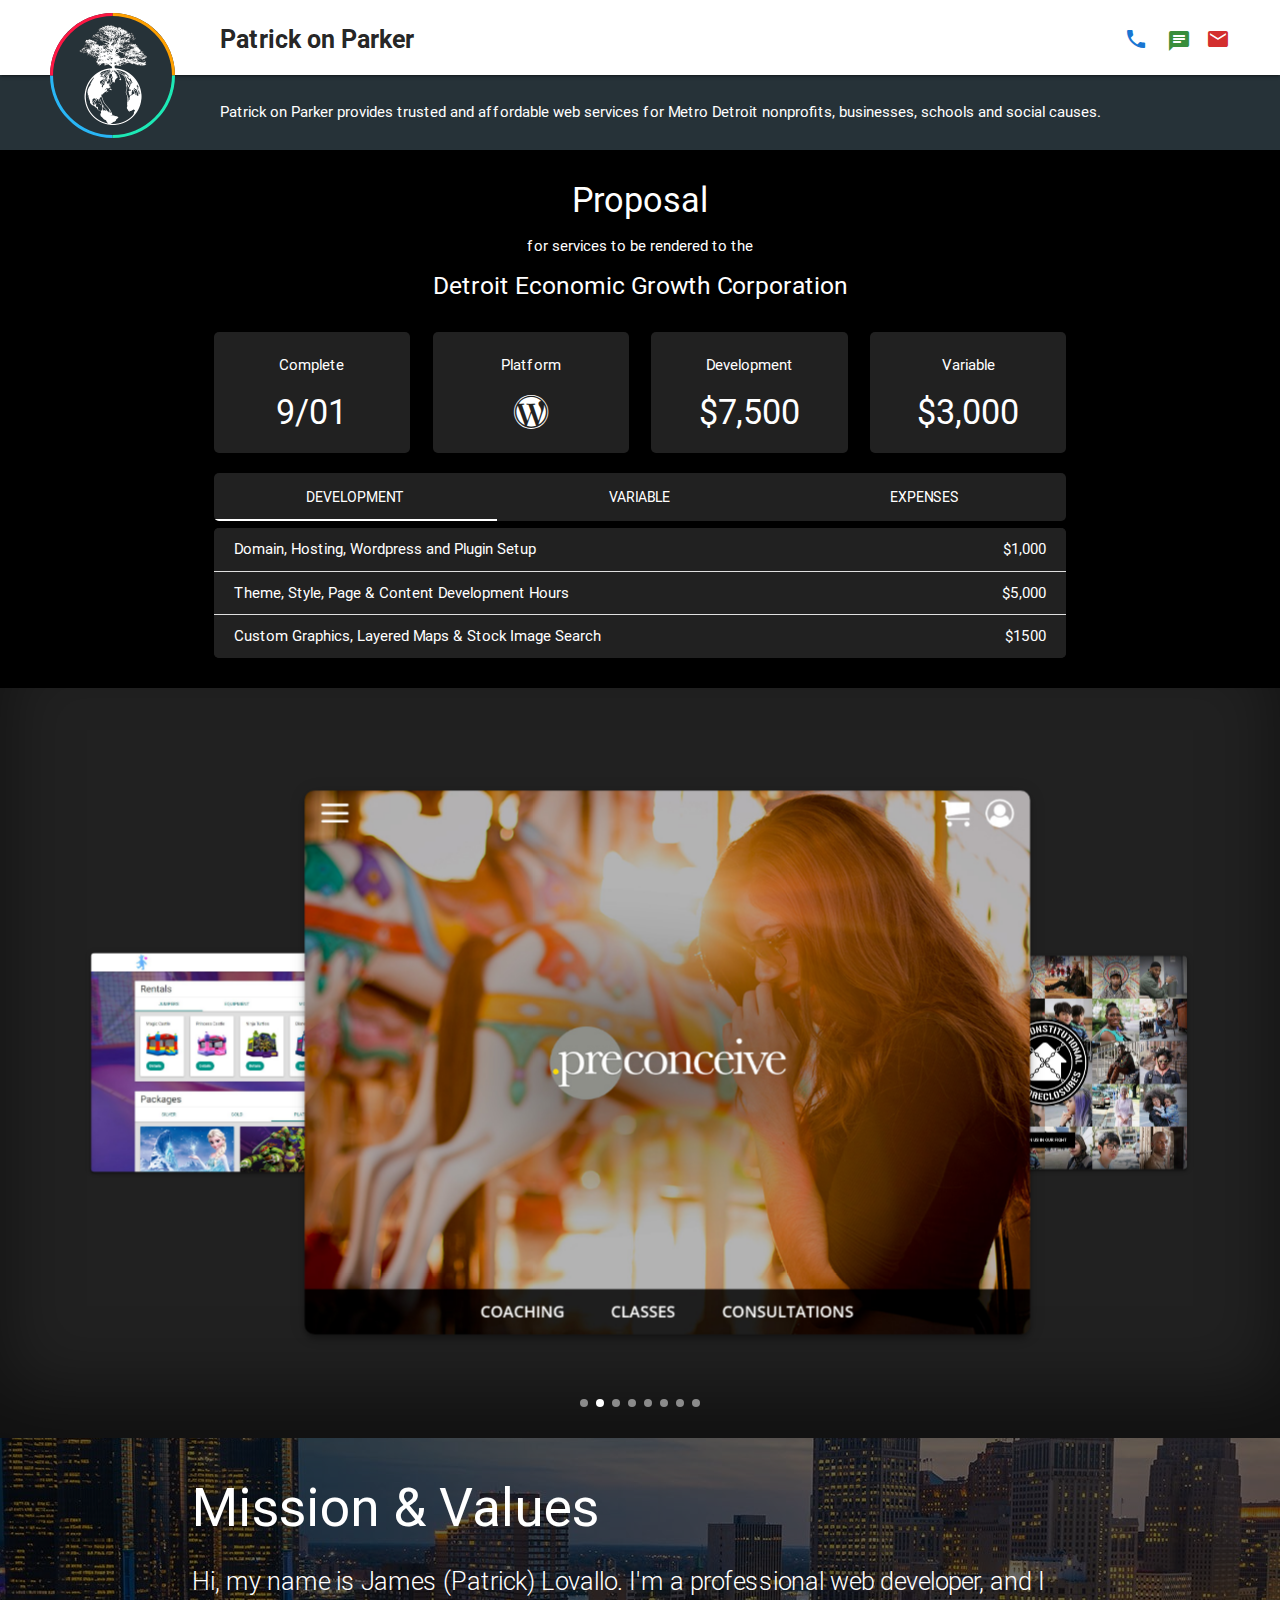
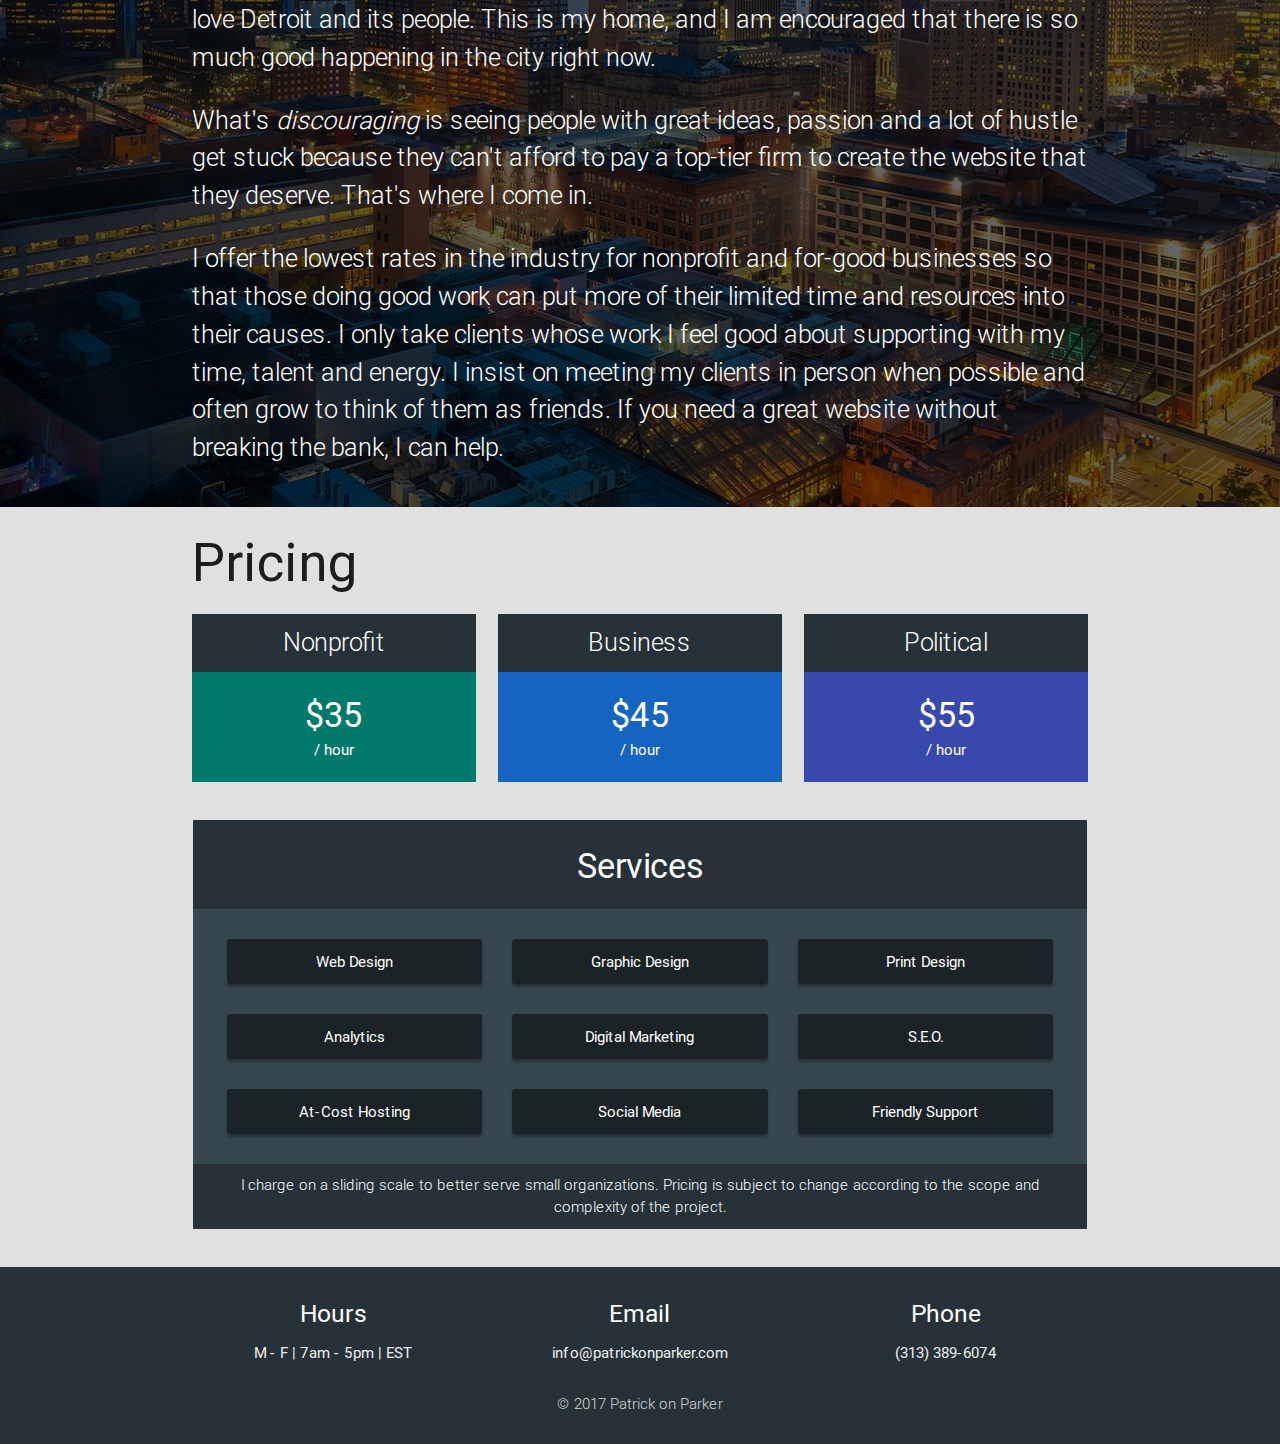
<file: proposals/degc/index.html>
<!DOCTYPE html>
<html lang="en">

<head>
    <meta http-equiv="Content-Type" content="text/html; charset=UTF-8" />
    <meta name="viewport" content="width=device-width, initial-scale=1, maximum-scale=1.0" />
    <title>Patrick on Parker</title>
    <!-- CSS -->
    <link href="https://fonts.googleapis.com/icon?family=Material+Icons" rel="stylesheet">
    <link rel="stylesheet" href="https://maxcdn.bootstrapcdn.com/font-awesome/4.7.0/css/font-awesome.min.css">
    <link href="css/materialize.css" type="text/css" rel="stylesheet" media="screen,projection" />
    <link href="css/style.css" type="text/css" rel="stylesheet" media="screen,projection" />

    <body class="grey lighten-2">
        <div class="logoContainer blue-grey darken-4 center hide-on-small-only"><img src="img/Paths.png" class="pathsLogo"></div>
        <div class="logoContainerMobile blue-grey darken-4 center hide-on-med-and-up"><img src="img/Paths.png" class="pathsLogo"></div>
        <section class="white topNav z-depth-1 hide-on-small-only"><span class="title">Patrick on Parker</span><a class="material-icons blue-text text-darken-2" href="tel:3133896074" target="_blank">&#xE0B0;</a> <a class="material-icons green-text text-darken-2" style="vertical-align: -2px;" href="sms:3133896074"
                target="_blank">&#xE0B7;</a><a class="material-icons red-text text-darken-2" href="mailto:info@patrickonparker.com" target="_blank">&#xE0BE;</a>

        </section>
        <section class="blue-grey darken-4 underNav valign-wrapper hide-on-small-only">
            <div class="white-text center slogan">Patrick on Parker provides trusted and affordable web services for Metro Detroit nonprofits, businesses, schools and social causes.</div>
        </section>
        <section id="mobileHeader" class="blue-grey darken-4 white-text hide-on-med-and-up"><span class="mobileTitle">Patrick on Parker</section>
        <div class="black row white-text" style="width: 100%; text-align: center; padding: 1em;">
            <div class="container">
                <div class="col m12"><br class="hide-on-med-and-up"><h4><br class="hide-on-med-and-up">Proposal</h4><p>for services to be rendered to the</p><h5>Detroit Economic Growth Corporation</h5><br></div>
                <div class="col s6 m3" style="margin-bottom: 20px"><div class="grey darken-4" style="padding: 1.5em 1em .5em 1em; border-radius: 5px;">Complete<h4>9/01</h4></div></div>
                <div class="col s6 m3" style="margin-bottom: 20px"><div class="grey darken-4" style="padding: 1.5em 1em .5em 1em; border-radius: 5px;">Platform<h4><span class="fa fa-wordpress"></span></h4>
            </div>
            </div>
            <div class="col s6 m3" style="margin-bottom: 20px">
                <div class="grey darken-4" style="padding: 1.5em 1em .5em 1em; border-radius: 5px;">Development
                    <h4>$7,500</h4>
                </div>
            </div>
            <div class="col s6 m3" style="margin-bottom: 20px">
                <div class="grey darken-4" style="padding: 1.5em 1em .5em 1em; border-radius: 5px;">Variable
                    <h4>$3,000</h4>
                </div>
            </div>
            <style>
                .indicator {
                    background-color: white !important;
                }
            </style>
            <div class="col s12">
                <ul class="tabs fixed-width grey darken-4 white-text" style="border-radius: 5px;">
                    <li class="tab col s4"><a class="active white-text" href="#test1">Development</a></li>
                    <li class="tab col s4"><a class="white-text" href="#test2">Variable</a></li>
                    <li class="tab col s4"><a class="white-text" href="#test3">Expenses</a></li>
                </ul>
            </div>
            <div id="test1" class="col s12">
                <div class="collection grey darken-4" style=" border: none; border-radius: 5px; text-align: left;">
                    <div class="collection-item grey darken-4 white-text">Domain, Hosting, Wordpress and Plugin Setup<span style="float: right;">$1,000</span></div>
                    <div class="collection-item grey darken-4 white-text">Theme, Style, Page &amp; Content Development Hours<span style="float: right;">$5,000</span></div>
                    <div class="collection-item grey darken-4 white-text">Custom Graphics, Layered Maps &amp; Stock Image Search<span style="float: right;">$1500</span></div>
                </div>
            </div>
            <div id="test2" class="col s12">
                <div class="collection grey darken-4" style=" border: none; border-radius: 5px; text-align: left;">
                    <div class="collection-item grey darken-4 white-text">Infographics/Illustration Outsourced to Megan Husch<span style="float: right;">not to exceed $2,000</span></div>
                    <div class="collection-item grey darken-4 white-text">3rd Party Tools &amp; Plugins<span style="float: right;">not to exceed $500</span></div>
                    <div class="collection-item grey darken-4 white-text">Professional Stock Imagery, as Needed<span style="float: right;">not to exceed $500</span></div>
                </div>
            </div>
            <div id="test3" class="col s12">
                <div class="collection grey darken-4" style=" border: none; border-radius: 5px; text-align: left;">
                    <div class="collection-item grey darken-4 white-text"><i class="fa fa-coffee"></i>. &nbsp;Lots and lots of &nbsp;<i class="fa fa-coffee"></i>.<span style="float: right;">TBD</span></div>
                </div>
            </div>
            </div>
            </div>
            </div>
            <section id="gallery" class="grey darken-4 valign-wrapper">
                <div class="carousel">
                    <img class="carousel-item z-depth-3" src="img/landscape/phpk.jpg " onclick="$('#phpk').modal('open');">
                    <img class="carousel-item z-depth-3" src="img/landscape/pc.jpg " onclick="$('#pc').modal('open');">
                    <img class="carousel-item z-depth-3" src="img/landscape/if.jpg " onclick="$('#if').modal('open');">
                    <img class="carousel-item z-depth-3" src="img/landscape/ta.jpg " onclick="$('#ta').modal('open');">
                    <img class="carousel-item z-depth-3" src="img/landscape/cc.jpg " onclick="$('#cc').modal('open');">
                    <img class="carousel-item z-depth-3" src="img/landscape/wk.jpg " onclick="$('#wk').modal('open');">
                    <img class="carousel-item z-depth-3" src="img/landscape/sa.jpg " onclick="$('#sa').modal('open');">
                    <img class="carousel-item z-depth-3" src="img/landscape/cmcs.jpg " onclick="$('#cmcs').modal('open');">
                </div>
                <!-- PHPK MODAL -->
                <div id="phpk" class="modal bottom-sheet grey darken-4">
                    <div class="modal-content">
                        <div class="row valign-wrapper">
                            <div class="col s12 m6 hide-on-small-only">
                                <img src="img/portrait/phpk.jpg">
                            </div>
                            <div class="col s12 m6">
                                <h5>Purple Heart Party Kids</h5>
                                <p>It's hard not to love this company. Myke &amp; Nalise plan and run the whole party. They really engage with the kids and invite all of their customers to a big back to school bash, where they give every child free schools
                                    supplies for the year.</p>
                                <div class="chip st-live white-text">LIVE</div>
                            </div>
                        </div>
                        <div class="modal-footer">
                            <a href="http://purpleheartpartykids.com" target="_blank" class="modal-action modal-close waves-effect waves-green grey darken-3 btn"><i class="material-icons" style="vertical-align: -4px; margin-right: 10px;">&#xE89E;</i>Visit</a>
                            <a href="#!" class="modal-action modal-close waves-effect waves-light grey darken-3 btn"><i class="material-icons" style="vertical-align: -4px; margin-right: 10px;">&#xE14C;</i>close</a>
                        </div>
                    </div>
                </div>
                <!-- PC MODAL -->
                <div id="pc" class="modal bottom-sheet grey darken-4">
                    <div class="modal-content">
                        <div class="row valign-wrapper">
                            <div class="col s12 m6 hide-on-small-only">
                                <img src="img/portrait/pc.jpg">
                            </div>
                            <div class="col s12 m6">
                                <h5>Preconceive</h5>
                                <p>Manhattan-based Preconceive offers classes, consultations and coaching for expecting mothers-to-be and their partners. We respectfully parted ways over differences of vision for the project, and I have nothing but respect
                                    for the company and the work they continue to do.</p>
                                <div class="chip st-nm white-text">NEW MANAGEMENT</div>

                            </div>
                        </div>
                        <div class="modal-footer">
                            <a href="#!" class="modal-action modal-close waves-effect waves-light grey darken-3 btn"><i class="material-icons" style="vertical-align: -4px; margin-right: 10px;">&#xE14C;</i>close</a>
                        </div>
                    </div>
                </div>
                <!-- IF MODAL -->
                <div id="if" class="modal bottom-sheet grey darken-4">
                    <div class="modal-content">
                        <div class="row valign-wrapper">
                            <div class="col s12 m6 hide-on-small-only">
                                <img src="img/portrait/if.jpg">
                            </div>
                            <div class="col s12 m6">
                                <h5>Coalition to End Unconstitutional Tax Forclosures</h5>
                                <p>Bernadette Atuahene started the coaltion in 2017 with the goal of reforming Detroit's broken housing tax system. The coalition is also seeking reparations for the victims who have lost their homes in violation of Michigan's
                                    constitution.
                                </p>
                                <div class="chip st-live white-text">LIVE</div>

                            </div>
                        </div>
                        <div class="modal-footer">
                            <a href="http://illegalforeclosures.org" target="_blank" class="modal-action modal-close waves-effect waves-green grey darken-3 btn"><i class="material-icons" style="vertical-align: -4px; margin-right: 10px;">&#xE89E;</i>Visit</a>
                            <a href="#!" class="modal-action modal-close waves-effect waves-light grey darken-3 btn"><i class="material-icons" style="vertical-align: -4px; margin-right: 10px;">&#xE14C;</i>close</a>
                        </div>
                    </div>
                </div>
                <!-- CC MODAL -->
                <div id="cc" class="modal bottom-sheet grey darken-4">
                    <div class="modal-content">
                        <div class="row valign-wrapper">
                            <div class="col s12 m6 hide-on-small-only">
                                <img src="img/portrait/cc.jpg">
                            </div>
                            <div class="col s12 m6">
                                <h5>Carla Tinsley-Smith</h5>
                                <p>I built this site for Carla Tinsley-Smith during her 2016 State Representative campaign. I really got along with Carla and agreed with her values, and she really cares for her community. Politics aside, Carla's good people.</p>
                                <div class="chip st-live white-text">LIVE</div>

                            </div>
                        </div>
                        <div class="modal-footer">
                            <a href="http://www.carlaforstaterep.com/" target="_blank" class="modal-action modal-close waves-effect waves-green grey darken-3 btn"><i class="material-icons" style="vertical-align: -4px; margin-right: 10px;">&#xE89E;</i>Visit</a>
                            <a href="#!" class="modal-action modal-close waves-effect waves-light grey darken-3 btn"><i class="material-icons" style="vertical-align: -4px; margin-right: 10px;">&#xE14C;</i>close</a>
                        </div>
                    </div>
                </div>
                <!-- WK MODAL -->
                <div id="wk" class="modal bottom-sheet grey darken-4">
                    <div class="modal-content">
                        <div class="row valign-wrapper">
                            <div class="col s12 m6 hide-on-small-only">
                                <img src="img/portrait/wk.jpg">
                            </div>
                            <div class="col s12 m6">
                                <h5>Westfall &amp; Kitson</h5>
                                <p>West and Kit is an offshoot of Detroit Wallpaper. These guys had a really clear vision for their shopify store, and I created a custom theme that matched their mockups pixel-for-pixel. You should have seen how confused
                                    Josh was when I sent him a screenshot and he thought I had just sent his mockup back to him! I also developed a custom wholesale solution, saving the company hundreds of dollars every year.</p>
                                <div class="chip st-live white-text">LIVE</div>

                            </div>
                        </div>
                        <div class="modal-footer">
                            <a href="http://www.westandkit.com/" target="_blank" class="modal-action modal-close waves-effect waves-green grey darken-3 btn"><i class="material-icons" style="vertical-align: -4px; margin-right: 10px;">&#xE89E;</i>Visit</a>
                            <a href="#!" class="modal-action modal-close waves-effect waves-light grey darken-3 btn"><i class="material-icons" style="vertical-align: -4px; margin-right: 10px;">&#xE14C;</i>close</a>
                        </div>
                    </div>
                </div>
                <!-- SA MODAL -->
                <div id="sa" class="modal bottom-sheet grey darken-4">
                    <div class="modal-content">
                        <div class="row valign-wrapper">
                            <div class="col s12 m6 hide-on-small-only">
                                <img src="img/portrait/saa.jpg">
                            </div>
                            <div class="col s12 m6">
                                <h5>[ Survivor's Group ]</h5>
                                <p>This site was created for a conference supporting victims of sexual assault and human trafficking. The organization also provides support for sexual addicts and offendors in recovery. For purposes of confidentiality, there
                                    isn't much more that I can say about this one!</p>
                                <div class="chip st-co white-text">CONFIDENTIAL</div>

                            </div>
                        </div>
                        <div class="modal-footer">
                            <a href="#!" class="modal-action modal-close waves-effect waves-light grey darken-3 btn"><i class="material-icons" style="vertical-align: -4px; margin-right: 10px;">&#xE14C;</i>close</a>
                        </div>
                    </div>
                </div>
                <!-- CMCS MODAL -->
                <div id="cmcs" class="modal bottom-sheet grey darken-4">
                    <div class="modal-content">
                        <div class="row valign-wrapper">
                            <div class="col s12 m6 hide-on-small-only">
                                <img src="img/portrait/cm.jpg">
                            </div>
                            <div class="col s12 m6">
                                <h5>Charlotte Mason Community School</h5>
                                <p>Charlotte Mason is a Detroit Christian middle school. They emphasize holistic development by integrating dialogic learning, play and the arts into the learning environtment.</p>
                                <div class="chip st-nm white-text">IN DEVELOPMENT</div>

                            </div>
                        </div>
                        <div class="modal-footer">
                            <a href="http://patrickonparkercom.ipage.com/CMCS/" target="_blank" class="modal-action modal-close waves-effect waves-green grey darken-3 btn"><i class="material-icons" style="vertical-align: -4px; margin-right: 10px;">&#xE89E;</i>Preview</a>

                            <a href="#!" class="modal-action modal-close waves-effect waves-light grey darken-3 btn"><i class="material-icons" style="vertical-align: -4px; margin-right: 10px;">&#xE14C;</i>close</a>
                        </div>
                    </div>
                </div>
                <!-- TA MODAL -->
                <div id="ta" class="modal bottom-sheet grey darken-4">
                    <div class="modal-content">
                        <div class="row valign-wrapper">
                            <div class="col s12 m6 hide-on-small-only">
                                <img src="img/portrait/ta.jpg">
                            </div>
                            <div class="col s12 m6">
                                <h5>Thumbprint Artifacts</h5>
                                <p>Thumbprint Artifacts' mission is to provide women in South Africa with the means to lift their families out of poverty and avoid outcomes like alcoholism, child labor, and prostitution. They achieve this by equipping artisans
                                    to produce their products at-scale, marketing and selling the artisans' products on the U.S. market, andpaying their artisans much more thn they could earn otherwise.
                                </p>
                                <div class="chip st-live white-text">Live</div>

                            </div>
                        </div>
                        <div class="modal-footer">
                            <a href="http://thumbprintartifacts.com" target="_blank" class="modal-action modal-close waves-effect waves-green grey darken-3 btn"><i class="material-icons" style="vertical-align: -4px; margin-right: 10px;">&#xE89E;</i>Visit</a>

                            <a href="#!" class="modal-action modal-close waves-effect waves-light grey darken-3 btn"><i class="material-icons" style="vertical-align: -4px; margin-right: 10px;">&#xE14C;</i>close</a>
                        </div>
                    </div>
                </div>
            </section>
            <section>
                <div class="parallax-container " id="values">
                    <div class="parallax"><img src="img/detroit.jpg "></div>
                    <div class="container flow-text ">
                        <h2>Mission &amp; Values</h2>
                        <p class="flowed ">Hi, my name is James (Patrick) Lovallo. I'm a professional web developer, and I love Detroit and its people. This is my home, and I am encouraged that there is so much good happening in the city right now.</p>
                        <p>What's <i>discouraging</i> is seeing people with great ideas, passion and a lot of hustle get stuck because they can't afford to pay a top-tier firm to create the website that they deserve. That's where I come in.</p>
                        <p class="flowed ">I offer the lowest rates in the industry for nonprofit and for-good businesses so that those doing good work can put more of their limited time and resources into their causes. I only take clients whose work I feel good about supporting
                            with my time, talent and energy. I insist on meeting my clients in person when possible and often grow to think of them as friends. If you need a great website without breaking the bank, I can help. </p>
                    </div>
                </div>
            </section>
            <section id="pricing" class="grey lighten-2">
                <div class="container ">
                    <h2>Pricing</h2>
                    <div class="row ">
                        <div class="col s12 m4 l4 ">
                            <div class="tier-header flow-text "> Nonprofit </div>
                            <div class="tier-price teal darken-2 ">
                                <h4 style="margin: 5px; ">$35</h4>
                                <p style="margin: 0px; ">/ hour</p>
                            </div>
                        </div>
                        <div class="col s12 m4 l4 ">
                            <div class="tier-header flow-text "> Business </div>
                            <div class="tier-price blue darken-3 ">
                                <h4 style="margin: 5px; ">$45</h4>
                                <p style="margin: 0px; ">/ hour</p>
                            </div>
                        </div>
                        <div class="col s12 m4 l4 ">
                            <div class="tier-header flow-text "> Political </div>
                            <div class="tier-price indigo darken-1">
                                <h4 style="margin: 5px; ">$55</h4>
                                <p style="margin: 0px; ">/ hour</p>
                            </div>
                        </div>
                    </div>
                    <div class="col s12 m12 l12 ">
                        <div class="collection services blue-grey darken-3" style="text-align: center; ">
                            <div class="collection-item white-text blue-grey darken-4" style="border: none;">
                                <h4>Services</h4>
                            </div>
                            <div class="row">
                                <div class="col l4 m4 s12">
                                    <div>Web Design</div>
                                </div>
                                <div class="col l4 m4 s12">
                                    <div>Graphic Design</div>
                                </div>
                                <div class="col l4 m4 s12">
                                    <div>Print Design</div>
                                </div>
                                <div class="col l4 m4 s12">
                                    <div>Analytics</div>
                                </div>
                                <div class="col l4 m4 s12">
                                    <div>Digital Marketing</div>
                                </div>
                                <div class="col l4 m4 s12">
                                    <div>S.E.O.</div>
                                </div>


                                <div class="col l4 m4 s12">
                                    <div>At-Cost Hosting</div>
                                </div>
                                <div class="col l4 m4 s12">
                                    <div>Social Media</div>
                                </div>
                                <div class="col l4 m4 s12">
                                    <div>Friendly Support</div>
                                </div>
                            </div>
                            <div class="collection-item tier-footer ">I charge on a sliding scale to better serve small organizations. Pricing is subject to change according to the scope and complexity of the project.</div>
                        </div>
                    </div>
                </div>
            </section>
            <footer class="page-footer blue-grey darken-4 " id="footer ">
                <div class="container ">
                    <div class="row ">
                        <div class="col s12 m4 center ">
                            <h5 class="white-text ">Hours</h5>
                            <ul>
                                <li>
                                    <p class="grey-text text-lighten-3 ">M - F | 7am - 5pm | EST</p>
                                </li>
                            </ul>
                        </div>
                        <div class="col s12 m4 center ">
                            <h5 class="white-text ">Email</h5>
                            <ul>
                                <li><a class="grey-text text-lighten-3 " href="mailto:info@patrickonparker.com ">info@patrickonparker.com</a></li>
                            </ul>
                        </div>
                        <div class="col s12 m4 center ">
                            <h5 class="white-text ">Phone</h5>
                            <ul>
                                <li><a class="grey-text text-lighten-3 " href="tel:3133896074 ">(313) 389-6074</a></li>
                            </ul>
                        </div>
                    </div>
                </div>
                <div class="footer-copyright">
                    <div class="copyright"> © 2017 Patrick on Parker</div>
                </div>
            </footer>

            <!-- Scripts -->
            <script src="https://code.jquery.com/jquery-2.1.1.min.js "></script>
            <script src="js/materialize.js "></script>
            <script src="js/init.js "></script>
    </body>

</html>
</file>
<file: archive/style.css>
.tier-header {
    color: white;
    background: #263238;
    text-align: center;
    padding: 10px;
    border-top-left-radius: px;
    border-top-right-radius: px;
}

.tier-price {
    text-align: center;
    color: white;
    padding-top: 20px;
    padding-bottom: 20px;
}

.services {
    text-align: center;
    background: #263238;
}

.tier-footer {
    text-align: center;
    padding: 3px 10px 1px 10px;
    background: #263238 !important;
    color: white;
    margin-bottom: 20px;
    font-weight: 300;
}

#footer {
    margin-top: 0px;
}

.rounded {
    border-radius: 10px;
}

.topNav {
    background-image: url("../img/wood.jpg");
    min-height: 75px;
    padding: 27px 50px 0px 220px;
    text-align: right;
    z-index: 998;
    position: relative;
    text-shadow: 1px 1px 3px rgba(0, 0, 0, 1);
}

.pathsLogo {
    height: 100px;
    margin-top: 12px;
}

.logoContainer {
    width: 125px;
    height: 125px;
    border-radius: 50%;
    position: absolute;
    top: 13px;
    left: 50px;
    z-index: 999;
}

.logoContainerMobile {
    width: 125px;
    height: 125px;
    border-radius: 50%;
    position: absolute;
    top: 88px;
    left: calc(50vw - 62.5px);
    z-index: 999;
}

.logoContainer:after {
    content: '';
    border: 3px solid;
    border-left-color: #d32f2f;
    border-top-color: #ffa000;
    border-right-color: #43a047;
    border-bottom-color: #039be5;
    width: 125px;
    height: 125px;
    border-radius: 50%;
    position: absolute;
    top: 0px;
    left: 0px;
    transform: rotate(45deg);
}

.logoContainerMobile:after {
    content: '';
    border: 3px solid;
    border-left-color: #d32f2f;
    border-top-color: #ffa000;
    border-right-color: #43a047;
    border-bottom-color: #29b6f6;
    width: 125px;
    height: 125px;
    border-radius: 50%;
    position: absolute;
    top: 0px;
    left: 0px;
    -ms-transform: rotate(45deg);
    /* IE 9 */
    -webkit-transform: rotate(45deg);
    /* Chrome, Safari, Opera */
    transform: rotate(45deg);
}

.topNav .material-icons {
    margin-left: 15px;
    padding-right: 5px;
}

.underNav {
    padding: 0px 50px 0px 220px;
    min-height: 75px;
    box-shadow: 0px 0px 150px rgba(0, 0, 0, 1)
}

.row {
    margin: 0px;
}

.section {
    margin: 0px;
}

.carousel-item {
    opacity: 1 !important;
    width: auto !important;
    height: auto !important;
}

.carouselImg {
    height: auto;
    width: 50vw !important;
    max-width: 600px !important;
    min-width: 320px !important;
    border-radius: 10px;
}

.carousel {
    height: 100%;
}

#gallery .carousel-item.active .info {
    display: block;
}

#mobileGallery .col {
    position: relative;
    margin-bottom: 50px;
}

#gallery {
    height: calc(100vh - 150px);
    box-shadow: inset 0px 0px 50vh rgba(0, 0, 0, 0.75);
    background-color: #111119;
    background-image: url("https://www.transparenttextures.com/patterns/graphy-dark.png");
    background-position: center center;
}

#mobileGallery {
    box-shadow: inset 0px 0px 50vh rgba(0, 0, 0, 0.75);
    background-color: #111119;
    background-image: url("https://www.transparenttextures.com/patterns/graphy-dark.png");
    background-position: center center;
    padding: 60px 0px;
}

.mobileGalleryImg {
    width: 100%;
    margin-bottom: 30px;
    border-top-left-radius: 10px;
    border-top-right-radius: 10px;
}

#values {
    color: white !important;
    background: rgba(0, 0, 0, 0.65);
    max-height: none;
    height: auto;
    padding: 5em 0px;
    border-top: 1px solid #333;
    text-shadow: 1px 1px 3px black;
}

#pricing {
    padding: 3em 0em;
    background-position: center center;
    background-color: white !important;
}

.title {
    float: left;
    font-size: 25px;
    line-height: 25px;
    font-weight: 600
}

.copyright {
    width: 100%;
    text-align: center;
}

.services {
    margin: 2.5em 0px;
    color: white;
    line-height: 3em;
}

.services .col {
    padding: 1em;
}

.services .row {
    padding: 1em 2em;
}

.services .col div {
    background: rgba(0, 0, 0, 0.5);
    box-shadow: 0px 3px 3px rgba(0, 0, 0, 0.3);
    border-radius: 3px;
}

footer {
    padding-bottom: 1em;
    background-color: #1B2327 !important;
}

.footer-copyright {
    background-color: #1B2327 !important;
}

.modal-content .row {
    height: 100%;
    color: white;
}

#mobileHeader {
    height: 150px;
    text-align: center;
}

.mobileTitle {
    font-size: 25px;
    line-height: 25px;
    font-weight: 600;
    position: relative;
    top: 40px;
}

.contactInfoHeader1 {
    margin-left: 5px !important;
    position: relative !important;
    bottom: 8px !important;
}

.contactInfoHeader2 {
    margin-left: 5px !important;
    position: relative !important;
    bottom: 8px !important;
}

.guilloche {
    content: '';
    position: absolute;
    width: calc((100vw + 100vh) / 2);
    height: calc((100vw + 100vh) / 2);
    background: url("../img/guilloche.png") no-repeat;
    background-size: cover;
    top: calc(50% - ((100vw + 100vh) / 4));
    left: calc(50% - ((100vw + 100vh) / 4));
    animation: spin 100s infinite;
}

@keyframes spin {
    from {
        transform: rotate(0deg);
    }
    to {
        transform: rotate(360deg);
    }
}

@keyframes fadeInDown {
    from {
        opacity: 0;
        -webkit-transform: translate3d(0, -100%, 0);
        transform: translate3d(0, -100%, 0);
    }
    to {
        opacity: 1;
        -webkit-transform: translate3d(0, 0, 0);
        transform: translate3d(0, 0, 0);
    }
}

@media screen and (max-width: 719px) {
    .contactInfoHeader1 {
        display: none;
    }
}

@media screen and (max-width: 1023px) {
    .contactInfoHeader2 {
        display: none;
    }
}

@keyframes fadeInUp {
    from {
        opacity: 0;
        transform: translate3d(0, 100%, 0);
    }

    to {
        opacity: 1;
        transform: translate3d(0, 0, 0);
    }
}
</file>
<file: style.css>
/* MATERIALIZE COMPONENTS */

body {
	background: white;
}

h1 {
	font-weight: bold;
}

section:not(#gallery) {
	padding: 20px 0;
}

.nav-wrapper {
	border-bottom: 1px solid #333;
}

nav .brand-logo {
	height: 100%;
	display: flex;
	align-items: center;
}

nav .brand-logo img {
	height: 40%;
}

ul.right {
	margin-right: 15px;
}

ul.right li:not(:hover) {
	transition: .5s;
	background: transparent !important;
}

.sidenav {
	display: flex;
	justify-content: center;
	flex-direction: column;
}

.sidenav li a {
	font-weight: bold;
	font-size: 18px;
	text-transform: uppercase;
}

.sidenav li {
	border-top: 1px solid dimgrey;
}

.sidenav li:last-of-type {
	border-bottom: 1px solid dimgrey;
}

.carousel {
	height: 550px;
}

.carousel .carousel-item {
	height: 375px;
	width: 500px;
	opacity: 1 !important;
}

.carousel img {
	height: auto;
	border-radius: 15px;
	box-shadow: 0 5px 30px rgba(0, 0, 0, .75);
}

.divider {
	margin: 5px 0;
}

.accent-text {
	color: #0080ce;
}

blockquote {
	border-left-color: #0080ce;
}

.row {
	margin: 0 -.75rem;
}

.btn-large {
	background: #0080ce !important;
	border-radius: 27px;
}

.input-field .prefix.active,
input:not([type]):focus:not([readonly])+label,
input[type=text]:not(.browser-default):focus:not([readonly])+label,
input[type=password]:not(.browser-default):focus:not([readonly])+label,
input[type=email]:not(.browser-default):focus:not([readonly])+label,
input[type=url]:not(.browser-default):focus:not([readonly])+label,
input[type=time]:not(.browser-default):focus:not([readonly])+label,
input[type=date]:not(.browser-default):focus:not([readonly])+label,
input[type=datetime]:not(.browser-default):focus:not([readonly])+label,
input[type=datetime-local]:not(.browser-default):focus:not([readonly])+label,
input[type=tel]:not(.browser-default):focus:not([readonly])+label,
input[type=number]:not(.browser-default):focus:not([readonly])+label,
input[type=search]:not(.browser-default):focus:not([readonly])+label,
textarea.materialize-textarea:focus:not([readonly])+label {
	color: #0080ce;
}

input:not([type]):focus:not([readonly]),
input[type=text]:not(.browser-default):focus:not([readonly]),
input[type=password]:not(.browser-default):focus:not([readonly]),
input[type=email]:not(.browser-default):focus:not([readonly]),
input[type=url]:not(.browser-default):focus:not([readonly]),
input[type=time]:not(.browser-default):focus:not([readonly]),
input[type=date]:not(.browser-default):focus:not([readonly]),
input[type=datetime]:not(.browser-default):focus:not([readonly]),
input[type=datetime-local]:not(.browser-default):focus:not([readonly]),
input[type=tel]:not(.browser-default):focus:not([readonly]),
input[type=number]:not(.browser-default):focus:not([readonly]),
input[type=search]:not(.browser-default):focus:not([readonly]),
textarea.materialize-textarea:focus:not([readonly]) {
	border-bottom: 1px solid #0080ce !important;
}

#preloader {
	display: flex;
	align-items: center;
	justify-content: center;
	background: white;
	position: fixed;
	top: -300px;
	right: 0;
	bottom: -300px;
	left: 0;
	z-index: 1000;
}

@media only screen and (min-width: 993px) {
	.row .col.l6 {
		width: auto;
	}
}

@media only screen and (min-width: 1200px) {
	.row .col.l6 {
		width: 50%;
	}
}

/* CUSTOM COMPONENTS */

#gallery {
	display: flex;
	align-items: center;
	justify-content: center;
	position: relative;
	overflow: hidden;
	background: rgba(0, 0, 0, .25)
}

#gallery video {
	top: 0;
	position: absolute;
	z-index: -1;
}

.clip-text {
	/* SUMMER */
	background: url('assets/timelapse.jpg') center 33%;
	background-size: cover;
	background-clip: text;
	-webkit-background-clip: text;
	color: #00acc1;
	color: transparent;
}

@media (-ms-high-contrast: none),
(-ms-high-contrast: active) {
	.clip-text {
		background: transparent;
		color: #00acc1;
	}
}

#services {
	background: linear-gradient(to bottom right, rgba(0,0,0,0.66) 0%, rgba(0,0,0,0.66) 100%), url("assets/blacksand.jpg") no-repeat top center/cover;
}

.service-list {
	display: flex;
	flex-flow: row wrap;
}

.service {
	width: 33.33%;
}

.price-columns {
	display: flex;
	flex-flow: row wrap;
}

.price-column {
	width: 33.33%;
}

.price-column .secondary {
	display: flex;
	flex-flow: row wrap;
	align-items: flex-end;
}

.price-column .secondary h1 {
	margin: 0;
}

@media (min-width: 993px) {
	nav .brand-logo {
		margin-left: 30px;
	}
}

@media (max-width: 768px) {
	.carousel {
		height: 400px;
	}

	.carousel .carousel-item {
		width: 350px;
		height: 262px;
	}

	.price-column {
		width: 50%;
	}
}

@media (max-width: 600px) {

	nav .brand-logo img {
		height: 18px;
	}

	.service {
		width: 50%;
	}

	.carousel {
		height: 350px;
	}

	.carousel .carousel-item {
		width: 300px;
		height: 225px;
	}

	.price-column {
		width: 100%;
	}
}

.instructions {
	position: absolute;
	color: white;
	top: 10px;
	animation: fadeInUp 3s;
	text-align: center;
	font-size: 14.5px;
}

@keyframes fadeInUp {
	0% {
		opacity: 0;
		transform: translate3d(0, -100%, 0);
	}

	70% {
		opacity: 0;
		transform: translate3d(0, -100%, 0);
	}

	100% {
		opacity: 1;
		transform: translate3d(0, 0, 0);
	}
}
</file>
<file: proposals/Bernadette/css/style.css>
/* Custom Stylesheet */


/**
 * Use this file to override Materialize files so you can update
 * the core Materialize files in the future
 *
 * Made By MaterializeCSS.com
 */

.icon-block {
    padding: 0 15px;
}

.icon-block .material-icons {
    font-size: inherit;
}

#logo-container {
    height: 200px;
}
</file>
<file: proposals/degc/css/style.css>
/* Custom Stylesheet */


/**
 * Use this file to override Materialize files so you can update
 * the core Materialize files in the future
 *
 * Made By MaterializeCSS.com
 */

.tier-header {
    color: white;
    background: #263238;
    text-align: center;
    padding: 10px;
}

.tier-price {
    text-align: center;
    color: white;
    padding-top: 20px;
    padding-bottom: 20px;
}

.services {
    text-align: center;
    background: #263238;
}

.tier-footer {
    text-align: center;
    padding: 3px 10px 1px 10px;
    background: #263238 !important;
    color: white;
    margin-bottom: 20px;
    font-weight: 300;
}

#footer {
    margin-top: 0px;
}

.rounded {
    border-radius: 10px;
}

.topNav {
    min-height: 75px;
    padding: 27px 50px 0px 220px;
    text-align: right;
    z-index: 998;
    position: relative;
}

.pathsLogo {
    height: 100px;
    margin-top: 12px;
}

.logoContainer {
    width: 125px;
    height: 125px;
    border-radius: 50%;
    position: absolute;
    top: 13px;
    left: 50px;
    z-index: 999;
}

.logoContainerMobile {
    width: 125px;
    height: 125px;
    border-radius: 50%;
    position: absolute;
    top: 88px;
    left: calc(50vw - 62.5px);
    z-index: 999;
}

.logoContainer:after {
    content: '';
    border: 3px solid;
    border-left-color: #ff1744;
    border-top-color: #ffa000;
    border-right-color: #1de9b6;
    border-bottom-color: #29b6f6;
    width: 125px;
    height: 125px;
    border-radius: 50%;
    position: absolute;
    top: 0px;
    left: 0px;
    -ms-transform: rotate(45deg);
    /* IE 9 */
    -webkit-transform: rotate(45deg);
    /* Chrome, Safari, Opera */
    transform: rotate(45deg);
}

.logoContainerMobile:after {
    content: '';
    border: 3px solid;
    border-left-color: #ff1744;
    border-top-color: #ffa000;
    border-right-color: #1de9b6;
    border-bottom-color: #29b6f6;
    width: 125px;
    height: 125px;
    border-radius: 50%;
    position: absolute;
    top: 0px;
    left: 0px;
    -ms-transform: rotate(45deg);
    /* IE 9 */
    -webkit-transform: rotate(45deg);
    /* Chrome, Safari, Opera */
    transform: rotate(45deg);
}

.topNav .material-icons {
    margin-left: 15px;
}

.underNav {
    padding: 0px 50px 0px 220px;
    min-height: 75px;
    box-shadow: inset
}

.row {
    margin: 0px;
}

.section {
    margin: 0px;
}

.carousel-item {
    height: auto !important;
    width: auto !important;
    max-height: 75%;
    max-width: 75%;
    border-radius: 10px;
    opacity: 1 !important;
    cursor: pointer;
}

.carousel {
    height: 100%
}

#gallery {
    height: calc(100vh - 150px);
    box-shadow: inset 0px -5vh 8vh rgba(0, 0, 0, 0.5);
}

#values {
    color: white !important;
    background: rgba(0, 0, 0, 0.6);
    max-height: none;
    height: auto;
    padding: 1em 0px;
}

.title {
    float: left;
    font-size: 25px;
    line-height: 25px;
    font-weight: 600
}

.copyright {
    width: 100%;
    text-align: center;
}

.services {
    margin: 2.5em 0px;
    color: white;
    line-height: 3em;
}

.services .col {
    padding: 1em;
}

.services .row {
    padding: 1em 2em;
}

.services .col div {
    background: rgba(0, 0, 0, 0.5);
    box-shadow: 0px 3px 3px rgba(0, 0, 0, 0.3);
    border-radius: 3px;
}

footer {
    padding-bottom: 1em;
}

.bottom-sheet {
    height: calc(100vh - 150px);
    max-height: none !important;
    width: 100%;
    color: white;
    box-shadow: inset 0px calc(-5vh - 50px) 8vh rgba(0, 0, 0, 0.5);
}

.modal-footer {
    position: absolute;
    bottom: 0px;
    left: 0px;
    background: black !important;
    text-align: center !important;
}

.modal-content .row {
    height: calc(100vh - 250px);
}

.modal-content img {
    height: 55vh;
    border-radius: 5px;
    box-shadow: 0px 0px 12px rgba(0, 0, 0, 0.75);
    float: right;
}

.st-live {
    background: rgba(0, 200, 0, 0.2)
}

.st-nm {
    background: rgba(255, 175, 0, 0.2)
}

.st-co {
    background: rgba(150, 0, 250, 0.2)
}

#mobileHeader {
    height: 150px;
    text-align: center;
}

.mobileTitle {
    font-size: 25px;
    line-height: 25px;
    font-weight: 600;
    position: relative;
    top: 40px;
}
</file>
